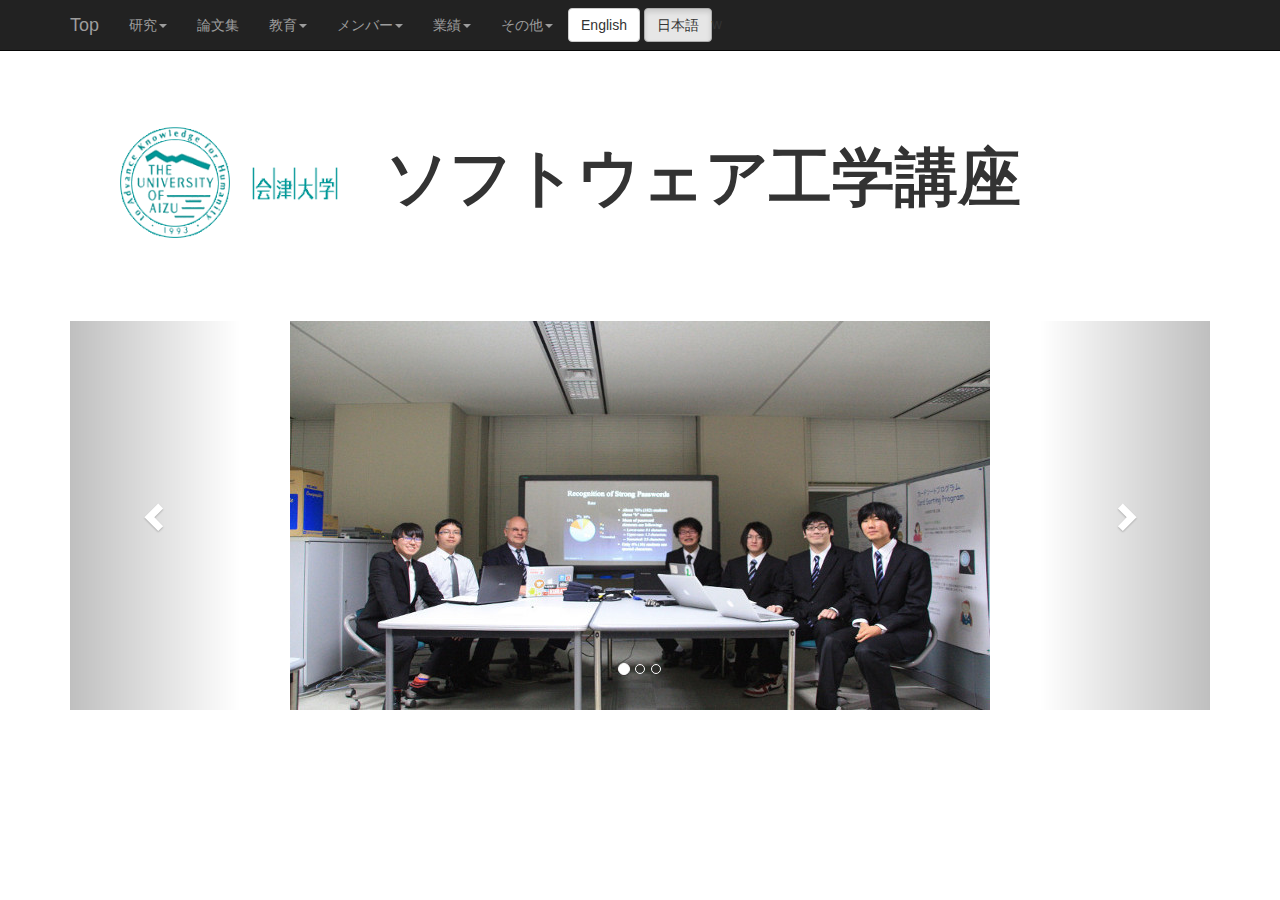
<file: index.html>
<!DOCTYPE html>
<html lang="en">
	<head>
		<meta charset="utf-8">
    	<meta http-equiv="X-UA-Compatible" content="IE=edge">
    	<!--<meta name="viewport" content="width=device-width, initial-scale=1">-->
	    <meta name="viewport" content="width=device-width,user-scalable=no,maximum-scale=1" />
    	<title>Software Engineering Lab &#8211 The University of Aizu</title>

    	<link href="css/bootstrap.min.css" rel="stylesheet">
      <script src="http://ajax.googleapis.com/ajax/libs/jquery/1.11.0/jquery.min.js"></script>
      <script src="js/lang-switch.js"></script>

      <link rel="stylesheet" media="all" type="text/css" href="css/style.css" />
      <!-- ※デフォルトのスタイル（style.css） -->
			<link rel="stylesheet" media="all" type="text/css" href="css/tablet.css" />
      <!-- ※タブレット用のスタイル（tablet.css） -->
      <link rel="stylesheet" media="all" type="text/css" href="css/smart.css" />
      <!-- ※スマートフォン用のスタイル（smart.css） -->
      <style type="text/css">

        .carousel-inner img {
          margin: auto;
        }
        .carousel {
          margin: 0 auto;
          vertical-align: middle;
          margin-bottom: 100px;
          }
        .jumbotron {
          margin-top: 75px;
          padding: $jumbotron-padding;
          margin-bottom: $jumbotron-padding;
          font-size: $jumbotron-font-size;
          font-weight: 200;
          line-height: ($line-height-base * 1.5);
          color: $jumbotron-color;
          background-color: #ffffff;
        }
        .contents h1 {
  padding:        15px 0 15px 15px;
  margin:         15px 0 0 0;
  font-size:        16px;
  color:          #ffffff;
  background-color:   #2079b0;
}
.contents h2 {
  padding:        15px 0 15px 15px;
  margin:         65px 0 0 0;
  font-size:        14px;
  color:          #ffffff;
  background-color:   #3990c9;
}
.contents h3 {
  padding:        10px 0 10px 10px;
  margin:         0 0 0 0;
  font-size:        14px;
  color:          #ffffff;
  background-color:   #9cc030;
}
.contents a{
  text-decoration:    none;
}
.contents .section{
  padding:        10px 15px 10px 20px;
  border-bottom:      1px solid #cccccc;
  border-left:      1px solid #cccccc;
  border-right:     1px solid #cccccc;
  background-color:   #ffffff;
}

/******************************************************************************
   example定義
*******************************************************************************/
.example_area {
  padding:        15px;
  margin:         0 0 10px 0;
  border-radius:      2px;
}
.gridsample {
  padding:        10px 15px 10px 15px;
  margin-bottom:      10px;
  border:         1px solid #cccccc;
  background-color:   #eeeeee;
}
.color_code {
  color:          #000000;
  background-color:   #ffffff;
  border-color:     #aaaaaa;
}
.color_usage {
  color:          #fefefe;
  background-color:   #999999;
}
      </style>
		  <nav class="navbar navbar-inverse navbar-fixed-top">
      <div class="container">
        <div class="navbar-header">
          <button type="button" class="navbar-toggle collapsed" data-toggle="collapse" data-target="#navbar" aria-expanded="false" aria-controls="navbar">
            <span class="sr-only">Toggle navigation</span>
            <span class="icon-bar"></span>
            <span class="icon-bar"></span>
            <span class="icon-bar"></span>
          </button>
          <a class="navbar-brand" href="index.html">Top</a>
        </div>
        <div id="navbar" class="navbar-collapse collapse">



          <button id="en" class="btn btn-default navbar-btn" type="button">English</button>
          <button id="jp" class="btn btn-default navbar-btn" type="button">日本語</button>w



          <ul class="nav navbar-nav">
            <li class="dropdown">
              <a href="#" class="dropdown-toggle en" data-toggle="dropdown" role="button" aria-expanded="false">Research<span class="caret"></span></a>
              <a href="#" class="dropdown-toggle jp" data-toggle="dropdown" role="button" aria-expanded="false">研究<span class="caret"></span></a>

              <ul class="dropdown-menu" role="menu">
                <li class="en"><a href="about_us/about_us.html">About us</a></li>
                <li class="en"><a href="graduation_research_themes/graduation_research_themes.html">Graduation Research Themes</a></li>

                <li class="en"><a href="international_relations/international_relations.html">International Relations</a></li>
                <li class="jp"><a href="about_us/about_us.html">研究室について</a></li>
                <li class="jp"><a href="graduation_research_themes/graduation_research_themes.html">卒論テーマ</a></li>
                <li class="jp"><a href="international_relations/international_relations.html">国際交流</a></li>
              </ul>
            </li>
            <li class="jp"><a href="publications/publications.html">論文集</a></li>
            <li class="en"><a href="publications/publications.html">Publication List</a></li>
            <li class="dropdown">
              <a href="#" class="dropdown-toggle en" data-toggle="dropdown" role="button" aria-expanded="false">Education<span class="caret"></span></a>
              <a href="#" class="dropdown-toggle jp" data-toggle="dropdown" role="button" aria-expanded="false">教育<span class="caret"></span></a>
              <ul class="dropdown-menu" role="menu">
                <li class="en"><a href="it_specialist_program/it_specialist_program.html">IT Specialist Program</a></li>
                <li class="jp"><a href="it_specialist_program/it_specialist_program.html">ITスペシャリストプログラム</a></li>
              </ul>
            </li>
            <li class="dropdown">
              <a href="#" class="dropdown-toggle en" data-toggle="dropdown" role="button" aria-expanded="false">Members<span class="caret"></span></a>
              <a href="#" class="dropdown-toggle jp" data-toggle="dropdown" role="button" aria-expanded="false">メンバー<span class="caret"></span></a>
              <ul class="dropdown-menu" role="menu">
                 <li class="en"><a href="members/members.html">Members</a></li>
                 <li class="en"><a href="prospective_students/prospective_students.html">Prospective Students</a></li>
                <li class="jp"><a href="members/members.html">メンバー</a></li>
                <li class="jp"><a href="prospective_students/prospective_students.html">学生募集</a></li>
              </ul>
            </li>
            <li class="dropdown">
              <a href="#" class="dropdown-toggle en" data-toggle="dropdown" role="button" aria-expanded="false">Achievements<span class="caret"></span></a>
              <a href="#" class="dropdown-toggle jp" data-toggle="dropdown" role="button" aria-expanded="false">業績<span class="caret"></span></a>
              <ul class="dropdown-menu" role="menu">
                <li class="en"><a href="achievements/achievements.html">Achievements</a></li>
                <li class="en"><a href="conferences_and_workshops/conferences_and_workshops.html">Conferences and Workshops</a></li>
                <li class="jp"><a href="achievements/achievements.html">業績</a></li>
                <li class="jp"><a href="conferences_and_workshops/conferences_and_workshops.html">国際学会</a></li>
              </ul>
            </li>
            <li class="dropdown">
              <a href="#" class="dropdown-toggle en" data-toggle="dropdown" role="button" aria-expanded="false">Others<span class="caret"></span></a>
              <a href="#" class="dropdown-toggle jp" data-toggle="dropdown" role="button" aria-expanded="false">その他<span class="caret"></span></a>
              <ul class="dropdown-menu" role="menu">
                <li class="en"><a href="gallery/gallery.html">Gallery</a></li>
                <li class="jp"><a href="gallery/gallery.html">ギャラリー</a></li>
                <li class="en"><a href="access/access.html">Access</a></li>
                <li class="jp"><a href="http://www.u-aizu.ac.jp/">会津大学</a></li>

                <li class="en"><a href="statistics/statistics.html">Statistics</a></li>
                <li class="jp"><a href="statistics/statistics.html">アクセス統計</a></li>


              </ul>
            </li>
              </ul>
            </li>
          </ul>
        </div><!--/.nav-collapse -->
      </div>
    </nav>
	</head>
	<body>
  <div class="container" ng-controller="OffcanvasCtrl">
  <div class="row row-offcanvas row-offcanvas-right" ng-class="{'row-offcanvas-right-active': rowOffcanvas}">
    <div class="jumbotron">
      <div class="row">
        <div class="col-md-3 col-sm-6 col-xs-12">
          <div class="jp"><a href="http://www.u-aizu.ac.jp/" target="_blank_"><img src="img/aizu_logo.gif"></a></div>
          <div class="en"><a href="http://www.u-aizu.ac.jp/e-index.html" target="_blank_"><img src="img/aizu_logo.gif"></a></div>
        </div>
        <div class="col-md-9 col-sm-6 col-xs-12" >
          <h1 class="en">Software Engineering Lab</h1>
          <h1 class="jp"><b>ソフトウェア工学講座</b></h1>
        </div>
      </div>
    </div>
  </div>
</div>
<div class="container">
  <div class="contents">
		<!--carousel-->
    <div id="myTabContent" class="tab-content"><!-- home -->
        <div class="example-area color_code" id="home">
          <div id="carousel-example-generic" class="carousel slide" data-ride="carousel">
            <!-- Indicators -->
            <ol class="carousel-indicators">
              <li data-target="#carousel-example-generic" data-slide-to="0" class="active"></li>
              <li data-target="#carousel-example-generic" data-slide-to="1"></li>
              <li data-target="#carousel-example-generic" data-slide-to="2"></li>
              <!--<li data-target="#carousel-example-generic" data-slide-to="3"></li>
              <li data-target="#carousel-example-generic" data-slide-to="4"></li>
              <li data-target="#carousel-example-generic" data-slide-to="5"></li>-->
            </ol>

            <!-- Wrapper for slides -->
            <div class="carousel-inner">
              <div class="item active">
                <img src="img/top_1.jpg">
              </div>
              <div class="item">
                <img src="img/top_2.jpg">
              </div>
              <div class="item">
                <img src="img/top_3.jpg">
              </div>
              <!--<div class="item">
                <img src="img/top_4.jpg">
              </div>-->
            </div>

            <!-- Controls -->
            <a class="left carousel-control" href="#carousel-example-generic" role="button" data-slide="prev">
              <span class="glyphicon glyphicon-chevron-left"></span>
            </a>
            <a class="right carousel-control" href="#carousel-example-generic" role="button" data-slide="next">
              <span class="glyphicon glyphicon-chevron-right"></span>
            </a>
          </div>
        </div>
      </div>
			<div>

<!--COUNTER-->
<div align="center">
  <iframe src="http://cseng.u-aizu.ac.jp/~sel15/cgi/counter/counter.cgi" height="70" width="350" marginheight="5" frameborder="0" align="center"></iframe>
</div>
    <script src="https://ajax.googleapis.com/ajax/libs/jquery/1.11.2/jquery.min.js"></script>
    <script src="js/bootstrap.min.js"></script>
	</body>
</html>
</file>
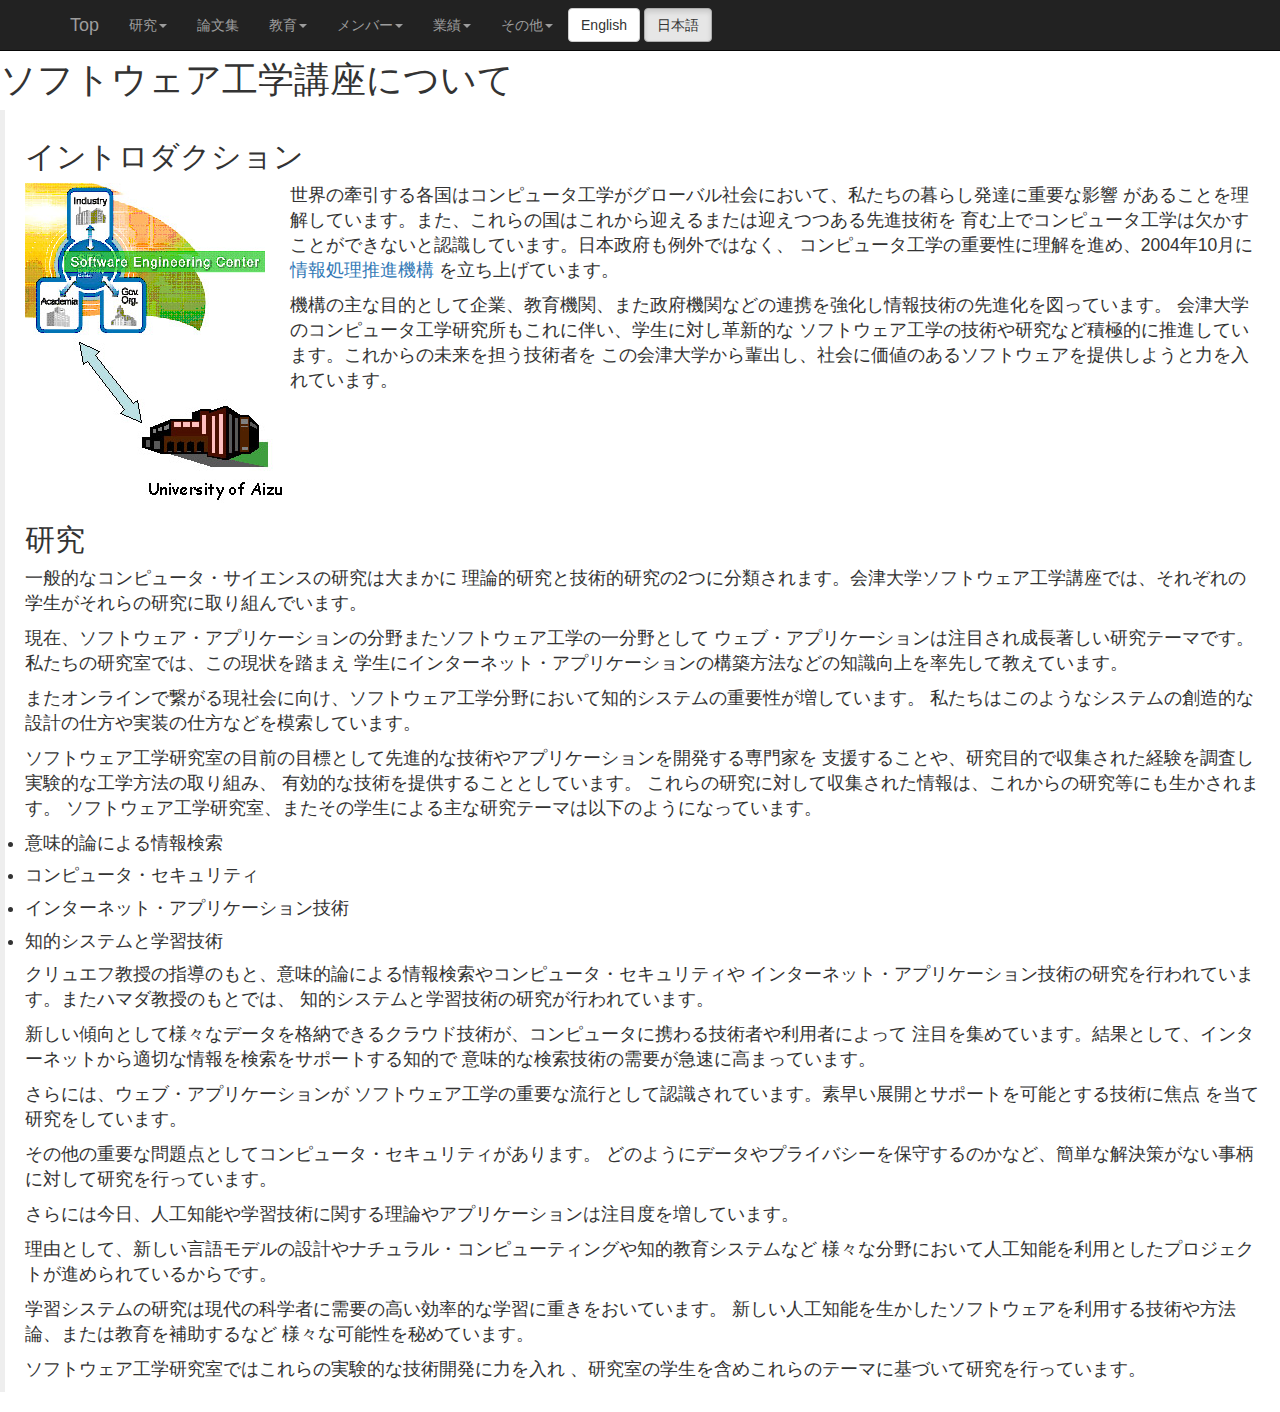
<file: about_us/about_us.html>
<!DOCTYPE html>
<html lang="en">
  <head>
    <meta charset="utf-8">
    <meta http-equiv="X-UA-Compatible" content="IE=edge">
    <!--<meta name="viewport" content="width=device-width, initial-scale=1">-->
    <meta name="viewport" content="width=device-width,user-scalable=no,maximum-scale=1" />
    <title>About us</title>
    <link href="../css/bootstrap.min.css" rel="stylesheet">
    <link rel="stylesheet" media="all" type="text/css" href="../css/style.css" />
      <!-- ※デフォルトのスタイル（style.css） -->
      <link rel="stylesheet" media="all" type="text/css" href="../css/tablet.css" />
      <!-- ※タブレット用のスタイル（tablet.css） -->
      <link rel="stylesheet" media="all" type="text/css" href="../css/smart.css" />
      <!-- ※スマートフォン用のスタイル（smart.css） -->
    <script src="http://ajax.googleapis.com/ajax/libs/jquery/1.11.0/jquery.min.js"></script>
    <script src="../js/lang-switch.js"></script>
    <nav class="navbar navbar-inverse navbar-fixed-top">
      <div class="container">
        <div class="navbar-header">
          <button type="button" class="navbar-toggle collapsed" data-toggle="collapse" data-target="#navbar" aria-expanded="false" aria-controls="navbar">
            <span class="sr-only">Toggle navigation</span>
            <span class="icon-bar"></span>
            <span class="icon-bar"></span>
            <span class="icon-bar"></span>
          </button>
          <a class="navbar-brand" href="../index.html">Top</a>
        </div>
        <div id="navbar" class="navbar-collapse collapse">
          <button id="en" class="btn btn-default navbar-btn" type="button">English</button>
          <button id="jp" class="btn btn-default navbar-btn" type="button">日本語</button>
          <ul class="nav navbar-nav">
            <li class="dropdown">
              <a href="#" class="dropdown-toggle en" data-toggle="dropdown" role="button" aria-expanded="false">Research<span class="caret"></span></a>
              <a href="#" class="dropdown-toggle jp" data-toggle="dropdown" role="button" aria-expanded="false">研究<span class="caret"></span></a>

              <ul class="dropdown-menu" role="menu">
                <li class="en"><a href="../about_us/about_us.html">About us</a></li>
                <li class="en"><a href="../graduation_research_themes/graduation_research_themes.html">Graduation Research Themes</a></li>
                
                <li class="en"><a href="../international_relations/international_relations.html">International Relations</a></li>
                <li class="jp"><a href="../about_us/about_us.html">研究室について</a></li>
                <li class="jp"><a href="../graduation_research_themes/graduation_research_themes.html">卒論テーマ</a></li>
                <li class="jp"><a href="../international_relations/international_relations.html">国際交流</a></li>
              </ul>
            </li>
            <li class="jp"><a href="../publications/publications.html">論文集</a></li>
            <li class="en"><a href="../publications/publications.html">Publication List</a></li>
            <li class="dropdown">
              <a href="#" class="dropdown-toggle en" data-toggle="dropdown" role="button" aria-expanded="false">Education<span class="caret"></span></a>
              <a href="#" class="dropdown-toggle jp" data-toggle="dropdown" role="button" aria-expanded="false">教育<span class="caret"></span></a>
              <ul class="dropdown-menu" role="menu">
                <li class="en"><a href="../it_specialist_program/it_specialist_program.html">IT Specialist Program</a></li>
                <li class="jp"><a href="../it_specialist_program/it_specialist_program.html">ITスペシャリストプログラム</a></li>
              </ul>
            </li>
            <li class="dropdown">
              <a href="#" class="dropdown-toggle en" data-toggle="dropdown" role="button" aria-expanded="false">Members<span class="caret"></span></a>
              <a href="#" class="dropdown-toggle jp" data-toggle="dropdown" role="button" aria-expanded="false">メンバー<span class="caret"></span></a>
              <ul class="dropdown-menu" role="menu">
                 <li class="en"><a href="../members/members.html">Members</a></li>
                 <li class="en"><a href="../prospective_students/prospective_students.html">Prospective Students</a></li>
                <li class="jp"><a href="../members/members.html">メンバー</a></li>
                <li class="jp"><a href="../prospective_students/prospective_students.html">学生募集</a></li>
              </ul>
            </li>
            <li class="dropdown">
              <a href="#" class="dropdown-toggle en" data-toggle="dropdown" role="button" aria-expanded="false">Achievements<span class="caret"></span></a>
              <a href="#" class="dropdown-toggle jp" data-toggle="dropdown" role="button" aria-expanded="false">業績<span class="caret"></span></a>
              <ul class="dropdown-menu" role="menu">
                <li class="en"><a href="../achievements/achievements.html">Achievements</a></li>
                <li class="en"><a href="../conferences_and_workshops/conferences_and_workshops.html">Conferences and Workshops</a></li>
                <li class="jp"><a href="../achievements/achievements.html">業績</a></li> 
                <li class="jp"><a href="../conferences_and_workshops/conferences_and_workshops.html">国際学会</a></li>
              </ul>
            </li>
            <li class="dropdown">
              <a href="#" class="dropdown-toggle en" data-toggle="dropdown" role="button" aria-expanded="false">Others<span class="caret"></span></a>
              <a href="#" class="dropdown-toggle jp" data-toggle="dropdown" role="button" aria-expanded="false">その他<span class="caret"></span></a>
              <ul class="dropdown-menu" role="menu">
                <li class="en"><a href="../gallery/gallery.html">Gallery</a></li>
                <li class="jp"><a href="../gallery/gallery.html">ギャラリー</a></li>
                <li class="en"><a href="../access/access.html">Access</a></li>
                <li class="jp"><a href="../access/access.html">交通アクセス</a></li>
                <li class="en"><a href="../statistics/statistics.html">Statistics</a></li>
                <li class="jp"><a href="../statistics/statistics.html">アクセス統計</a></li>
              </ul>
            </li>
              </ul>
            </li>
          </ul>
        </div><!--/.nav-collapse -->
      </div>
    </nav>
  </head>
  <body>
  <br><br>    

<h1 class="en">About us</h1>
<h1 class="jp">ソフトウェア工学講座について</h1>

<blockquote class="en">
<h2>Introduction</h2>
<img src="img/1.jpg" align="left">
<p>The leading industrial countries in the world understand that computer software has become a critical 

element of the global society influencing virtually every aspect of human life. They consider Software 

Engineering as the key technology of 21st century. The Japanese government understood the 

significance of Software Engineering and in October 2004 established the Software Engineering Center 

as a structure of <a href="http://www.ipa.go.jp/" target="_blank">the Information-Technology Promotion Agency</a>. The task  

of this center is to coordinate the efforts of industry, academia and government organizations to 

become the world's most advanced information technology nation.</p> 

<p>The mission of the Software Engineering Laboratory of the University of Aizu is to provide students with  

innovative software engineering research methods and processes and to graduate specialists able to 

professionally develop and deploy the valued software. </p> 
<br clear="left">

<h2>Research</h2>
<p>
The basic concept of our investigation can be defined as follows: If research in computer science can be 

categorized as either science or technology, our research focuses on science which is the analysis of  

natural phenomena. 
</p>

<p>
Web applications are the current priority of software applications and the corresponding branch of  

software engineering is growing very fast. Our laboratory exploits this tendency and teach our software 

engineering students how to develop Internet applications. Intelligent systems are crucial components 

of software dedicated for online communities. We explore how to creatively design and implement such systems. 
</p>

<p>
The immediate goal of the Software Engineering Lab is to support specialists who develop new  

technologies for the newer applications, to test obtained by them results in controlled experiments and  

offer successful technologies for use after conducting joint trial engineering experiments. Feedback at  

every step helps improve our research and learning.  
</p>

<p>
The main directions in research conducted by the Software Engineering Lab members are  
</p>

<ul>
  <li><h4>Semantic Methods for Information Retrieval</h4></li>
  <li><h4>Computer Security</h4></li>
  <li><h4>Technologies for Internet Applications</h4></li>
  <li><h4>Intelligent Systems and Learning Technologies.</h4></li>
</ul>

<p>
Prof. Klyuev leads the Semantic Methods for Information Retrieval, Computer Security and Technologies  

for Internet Applications directions. The focus of the research by Prof. Hamada is on Intelligent Systems  

and Learning Technologies.  
</p>

<p>
A new trend in computer technologies to store all the data in the cloud is rapidly gaining popularity 

among computer manufactures, operating systems developers, and users. As a result, there is a strong 

demand for intelligent semantic search technologies supporting retrieval of appropriate information 

from the Internet.  
</p>

<p>
Application running on the Web is the main trend in Software Engineering. Agility in the development  

and supporting technologies are in the focus of investigation.  
</p>

<p>
Another important issue is computer security: How to protect your data, and your privacy?  It is not easy  
to find answers to these questions. 
</p>

<p>
Artificial intelligence and learning technologies both theoretical and applications are gained popularity nowadays. 
</p>

<p>
For AI projects the focus lab research is on designing new language models, natural inspired  
computation models and intelligent tutoring systems. 
</p>

<p>
Learning technologies research aims at efficient learning which is highly demanded by modern societies.  
New technologies utilizing intelligent computer software, methodology, and experience of tutors may  
be very helpful in learning processes. Software Engineering Lab works on these technologies proposing  
prototypes of new systems.   
</p>

<p>
These topics are under our investigation. Lab students are involved in this research. 
</p>


<!--
<h2>Information Retrieval</h2>

Software Engineering Lab is responsible for coordination joint research and education projects with 

partner universities: Saint-Petersburg State University [link: <a href="http://www.apmath.spbu.ru/en/ ">http://www.apmath.spbu.ru/en/</a>] and  

Saint-Petersburg State Polytechnic University [link: <a href="http://www.en.spbstu.ru/">http://www.en.spbstu.ru/</a> ].  

We established mutually beneficial exchange relationships with our Russian partners: Every year, 

beginning from 2006, we dispatch one – two our best students to Saint-Petersburg, Russia to present 

their papers at the Annual Conference on Control Processes and Stability. Russian students actively 

participate in scientific events organized by our university. 

The joint research group actively works in the area of Information Retrieval and Software Engineering 
[link: <a href="http://kspt.icc.spbstu.ru/research/science/jgirsr/en/ ">http://kspt.icc.spbstu.ru/research/science/jgirsr/en/ </a>].   

Software Engineering lab in cooperation with the Active Knowledge Lab organizes the International  

Workshop on Advances in Semantic Information Retrieval as an event of the Federated Conference on  

Computer Science and Information Systems [link: https://fedcsis.org/ ]. We involved in this activity since  

2011. This workshop is gained popularity among researchers from Europe and Asia.  

<h2 class="en">Foreign Students</h2>
Beginning from 2010, several master student from  Chaoyang University of Technology, Taiwan, have  

been enrolled in the dual-degree program (DDP).   

A DDP is a system where students can earn two degrees, from the home and the partner university 

through mutual recognition of credits attained at the universities, and the goal of the program includes  

fostering excellent human resources educated internationally, as well as strengthening relations  

between partner universities through concrete exchanges. The Memorandum of Understanding  

establishing the international dual degree program for students of our university and Chaoyang  

University of Technology was concluded in 2009.  
-->
</blockquote>

<blockquote class="jp">
<h2>イントロダクション</h2>
<img src="img/1.jpg" align="left">
<p>世界の牽引する各国はコンピュータ工学がグローバル社会において、私たちの暮らし発達に重要な影響 

があることを理解しています。また、これらの国はこれから迎えるまたは迎えつつある先進技術を 

育む上でコンピュータ工学は欠かすことができないと認識しています。日本政府も例外ではなく、 

コンピュータ工学の重要性に理解を進め、2004年10月に

<a href="http://www.ipa.go.jp/" target="_blank">情報処理推進機構</a>

を立ち上げています。 
</p>

<p>
機構の主な目的として企業、教育機関、また政府機関などの連携を強化し情報技術の先進化を図っています。 

会津大学のコンピュータ工学研究所もこれに伴い、学生に対し革新的な 

ソフトウェア工学の技術や研究など積極的に推進しています。これからの未来を担う技術者を 

この会津大学から輩出し、社会に価値のあるソフトウェアを提供しようと力を入れています。 
</p> 
<br clear="left">

<h2>研究</h2>
<p>
一般的なコンピュータ・サイエンスの研究は大まかに 
理論的研究と技術的研究の2つに分類されます。会津大学ソフトウェア工学講座では、それぞれの学生がそれらの研究に取り組んでいます。 
</p>

<p>
現在、ソフトウェア・アプリケーションの分野またソフトウェア工学の一分野として 

ウェブ・アプリケーションは注目され成長著しい研究テーマです。私たちの研究室では、この現状を踏まえ 

学生にインターネット・アプリケーションの構築方法などの知識向上を率先して教えています。 
</p>

<p>
またオンラインで繋がる現社会に向け、ソフトウェア工学分野において知的システムの重要性が増しています。 
私たちはこのようなシステムの創造的な設計の仕方や実装の仕方などを模索しています。 
</p>

<p>
ソフトウェア工学研究室の目前の目標として先進的な技術やアプリケーションを開発する専門家を 

支援することや、研究目的で収集された経験を調査し実験的な工学方法の取り組み、 

有効的な技術を提供することとしています。 

これらの研究に対して収集された情報は、これからの研究等にも生かされます。  

ソフトウェア工学研究室、またその学生による主な研究テーマは以下のようになっています。  
</p>


  <li><h4>意味的論による情報検索</h4></li>
  <li><h4>コンピュータ・セキュリティ</h4></li>
  <li><h4>インターネット・アプリケーション技術</h4></li>
  <li><h4>知的システムと学習技術</h4></li>
<p>
クリュエフ教授の指導のもと、意味的論による情報検索やコンピュータ・セキュリティや 

インターネット・アプリケーション技術の研究を行われています。またハマダ教授のもとでは、 

知的システムと学習技術の研究が行われています。  
</p>

<p>
新しい傾向として様々なデータを格納できるクラウド技術が、コンピュータに携わる技術者や利用者によって 

注目を集めています。結果として、インターネットから適切な情報を検索をサポートする知的で 

意味的な検索技術の需要が急速に高まっています。
</p>

<p>
さらには、ウェブ・アプリケーションが 

ソフトウェア工学の重要な流行として認識されています。素早い展開とサポートを可能とする技術に焦点 

を当て研究をしています。
</p>

<p>
その他の重要な問題点としてコンピュータ・セキュリティがあります。 

どのようにデータやプライバシーを保守するのかなど、簡単な解決策がない事柄に対して研究を行っています。  
</p>

<p>
さらには今日、人工知能や学習技術に関する理論やアプリケーションは注目度を増しています。 
</p>

<p>
理由として、新しい言語モデルの設計やナチュラル・コンピューティングや知的教育システムなど 

様々な分野において人工知能を利用としたプロジェクトが進められているからです。 
</p>

<p>
学習システムの研究は現代の科学者に需要の高い効率的な学習に重きをおいています。 

新しい人工知能を生かしたソフトウェアを利用する技術や方法論、または教育を補助するなど 

様々な可能性を秘めています。
</p>

<p>
ソフトウェア工学研究室ではこれらの実験的な技術開発に力を入れ 

、研究室の学生を含めこれらのテーマに基づいて研究を行っています。 
</p>

<!--
<h2>情報検索</h2>

ソフトウェア工学の研究室では多々の大学と協力のもと共同研究や教育にも力を入れている。 

セイントペテルブルク州大学 [link: <a href="http://www.apmath.spbu.ru/en/ ">http://www.apmath.spbu.ru/en/</a>] や  

セイントペテルブルク州ポリテクニック大学 [link: <a href="http://www.en.spbstu.ru/">http://www.en.spbstu.ru/</a> ]などと協力しています。  

私たちは協力関係にあるロシアの大学と交換留学の枠を設けています。2006年から始まったこのプログラムは 

毎年1人から2人の学生をロシアのセイントペテルブルク大学へと送り毎年開催されるカンファレンス 

にて論文の発表を行っています。また、ロシアの学生は会津大学で行われるイベント等に積極的に 

参加しています。共同研究のグループは情報検索やソフトウェア工学の分野において研究を行っています。 

[link: <a href="http://kspt.icc.spbstu.ru/research/science/jgirsr/en/ ">http://kspt.icc.spbstu.ru/research/science/jgirsr/en/ </a>].   

<h2>留学生</h2>
2010年から始まった、台湾のチャオヤン工科大学（Chaoyang University of Technolog）から  

数名の院生を対象にしたプログラム（the dual-degree progra）が実施されています。   

このプログラムは生徒が生徒自身が通う大学と留学先の大学の両大学で単位を取得でき、 

両大学共同の目的や認識を深めようというものです。  

また、国際的な交流や長期的な関係性を築こうといったプログラムでもあります。  

国際的な本プログラムは2009年にチャオヤン工科大学と契約を交わしました。  
-->
</blockquote>
    <script src="https://ajax.googleapis.com/ajax/libs/jquery/1.11.2/jquery.min.js"></script>
  
    <script src="../js/bootstrap.min.js"></script>
  </body>
</html>
</file>
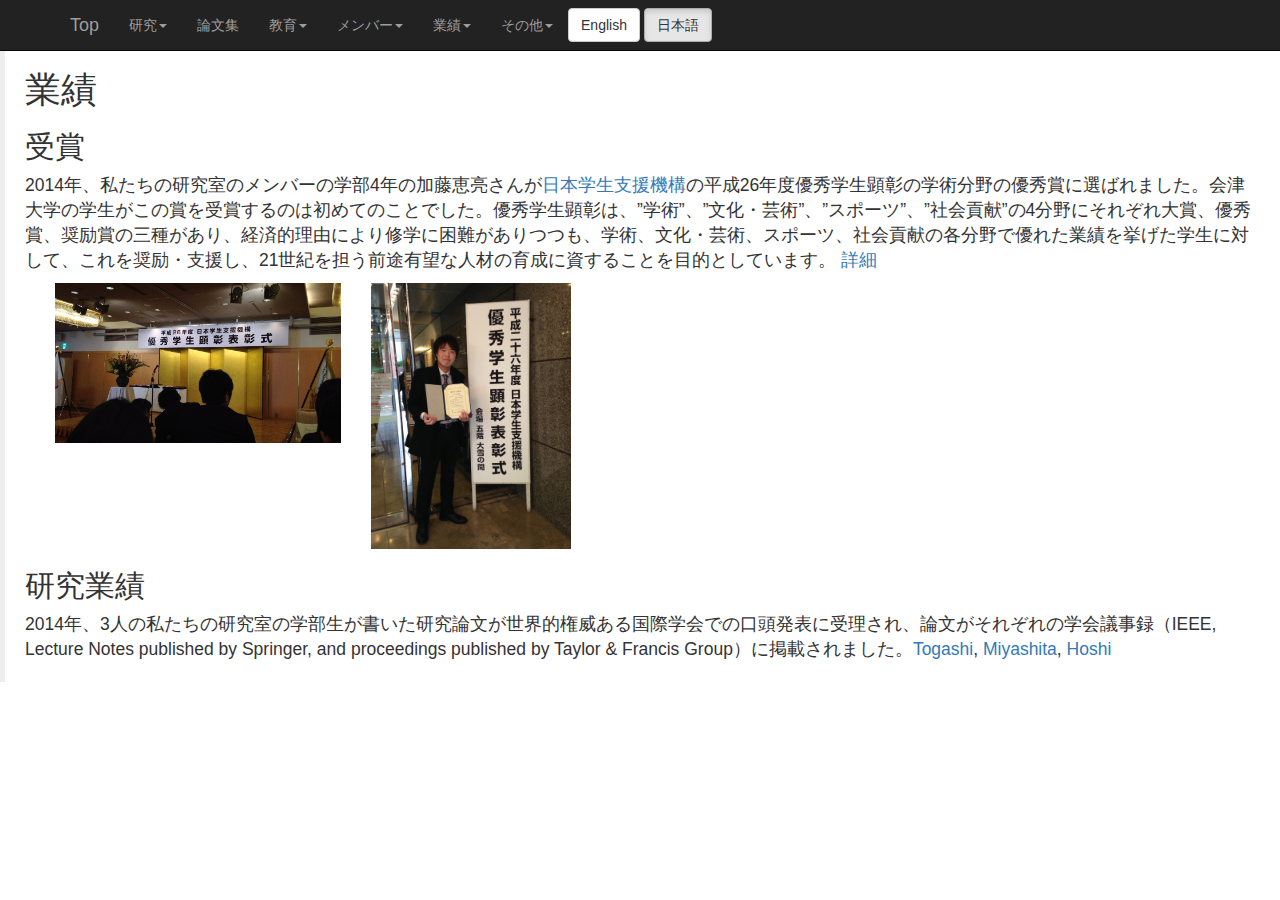
<file: achievements/achievements.html>
<html lang="en">
  <head>
    <meta charset="utf-8">
    <meta http-equiv="X-UA-Compatible" content="IE=edge">
    <meta name="viewport" content="width=device-width, initial-scale=1">
    <title>About us</title>
    <link href="../css/bootstrap.min.css" rel="stylesheet">
    <script src="http://ajax.googleapis.com/ajax/libs/jquery/1.11.0/jquery.min.js"></script>
    <script src="../js/lang-switch.js"></script>
    <nav class="navbar navbar-inverse navbar-fixed-top">
      <div class="container">
        <div class="navbar-header">
          <button type="button" class="navbar-toggle collapsed" data-toggle="collapse" data-target="#navbar" aria-expanded="false" aria-controls="navbar">
            <span class="sr-only">Toggle navigation</span>
            <span class="icon-bar"></span>
            <span class="icon-bar"></span>
            <span class="icon-bar"></span>
          </button>
          <a class="navbar-brand" href="../index.html">Top</a>
        </div>
        <div id="navbar" class="navbar-collapse collapse">
          <button id="en" class="btn btn-default navbar-btn" type="button">English</button>
          <button id="jp" class="btn btn-default navbar-btn" type="button">日本語</button>
          <ul class="nav navbar-nav">
            <li class="dropdown">
              <a href="#" class="dropdown-toggle en" data-toggle="dropdown" role="button" aria-expanded="false">Research<span class="caret"></span></a>
              <a href="#" class="dropdown-toggle jp" data-toggle="dropdown" role="button" aria-expanded="false">研究<span class="caret"></span></a>

              <ul class="dropdown-menu" role="menu">
                <li class="en"><a href="../about_us/about_us.html">About us</a></li>
                <li class="en"><a href="../graduation_research_themes/graduation_research_themes.html">Graduation Research Themes</a></li>
                
                <li class="en"><a href="../international_relations/international_relations.html">International Relations</a></li>
                <li class="jp"><a href="../about_us/about_us.html">研究室について</a></li>
                <li class="jp"><a href="../graduation_research_themes/graduation_research_themes.html">卒論テーマ</a></li>
                <li class="jp"><a href="../international_relations/international_relations.html">国際交流</a></li>
              </ul>
            </li>
            <li class="jp"><a href="../publications/publications.html">論文集</a></li>
            <li class="en"><a href="../publications/publications.html">Publication List</a></li>
            <li class="dropdown">
              <a href="#" class="dropdown-toggle en" data-toggle="dropdown" role="button" aria-expanded="false">Education<span class="caret"></span></a>
              <a href="#" class="dropdown-toggle jp" data-toggle="dropdown" role="button" aria-expanded="false">教育<span class="caret"></span></a>
              <ul class="dropdown-menu" role="menu">
                <li class="en"><a href="../it_specialist_program/it_specialist_program.html">IT Specialist Program</a></li>
                <li class="jp"><a href="../it_specialist_program/it_specialist_program.html">ITスペシャリストプログラム</a></li>
              </ul>
            </li>
            <li class="dropdown">
              <a href="#" class="dropdown-toggle en" data-toggle="dropdown" role="button" aria-expanded="false">Members<span class="caret"></span></a>
              <a href="#" class="dropdown-toggle jp" data-toggle="dropdown" role="button" aria-expanded="false">メンバー<span class="caret"></span></a>
              <ul class="dropdown-menu" role="menu">
                 <li class="en"><a href="../members/members.html">Members</a></li>
                 <li class="en"><a href="../prospective_students/prospective_students.html">Prospective Students</a></li>
                <li class="jp"><a href="../members/members.html">メンバー</a></li>
                <li class="jp"><a href="../prospective_students/prospective_students.html">学生募集</a></li>
              </ul>
            </li>
            <li class="dropdown">
              <a href="#" class="dropdown-toggle en" data-toggle="dropdown" role="button" aria-expanded="false">Achievements<span class="caret"></span></a>
              <a href="#" class="dropdown-toggle jp" data-toggle="dropdown" role="button" aria-expanded="false">業績<span class="caret"></span></a>
              <ul class="dropdown-menu" role="menu">
                <li class="en"><a href="../achievements/achievements.html">Achievements</a></li>
                <li class="en"><a href="../conferences_and_workshops/conferences_and_workshops.html">Conferences and Workshops</a></li>
                <li class="jp"><a href="../achievements/achievements.html">業績</a></li> 
                <li class="jp"><a href="../conferences_and_workshops/conferences_and_workshops.html">国際学会</a></li>
              </ul>
            </li>
            <li class="dropdown">
              <a href="#" class="dropdown-toggle en" data-toggle="dropdown" role="button" aria-expanded="false">Others<span class="caret"></span></a>
              <a href="#" class="dropdown-toggle jp" data-toggle="dropdown" role="button" aria-expanded="false">その他<span class="caret"></span></a>
              <ul class="dropdown-menu" role="menu">
                <li class="en"><a href="../gallery/gallery.html">Gallery</a></li>
                <li class="jp"><a href="../gallery/gallery.html">ギャラリー</a></li>
                <li class="en"><a href="../access/access.html">Access</a></li>
                <li class="jp"><a href="../access/access.html">交通アクセス</a></li>
                <li class="en"><a href="../statistics/statistics.html">Statistics</a></li>
                <li class="jp"><a href="../statistics/statistics.html">アクセス統計</a></li>
              </ul>
            </li>
              </ul>
            </li>
          </ul>
        </div><!--/.nav-collapse -->
      </div>
    </nav>
  </head>
  <body>
    <br><br>
    <blockquote class="en">
    <h1>Achievements</h1>
    <h2>Awards</h2>
    <p>In 2014, for the first time in the history of the university, 4th-year student of Software Engineering Lab Mr. Keisuke Kato was selected for the 2014 JASSO Award of Excellence (Scientific Category). <a href="http://www.u-aizu.ac.jp/e-events/e-JASSO2014.html" target="_bank">[Link]</a></p>
    <div class="row">
      <div class="col-md-3">
        <img align="left" src="img/award1.jpg" class="img-responsive" alt="Responsive image" width="300" height="200" hspace="30">
      </div>
      <div class="col-md-9">
        <img align="left" src="img/award2.jpg" class="img-responsive" alt="Responsive image" width="200" height="300" hspace="30">
      </div>
    </div>
    <p><h2>Scientific Achievements</h2>
    In 2014, for the first time in the history of Software Engineering Lab, papers of three undergraduate students Mr. Togashi, Mr. Hoshi, and Mr. Miyashita were accepted for presentations at three high rank conferences. They appeared in the prestigious proceedings published by <a href="http://dx.doi.org/10.1109/ICIST.2014.6920368" target="_bank">IEEE</a>, and <a href="http://link.springer.com/chapter/10.1007%2F978-3-642-55038-6_29" target="_bank">Lecture Notes published by Springer</a> , and <a href="http://www.crcnetbase.com/doi/abs/10.1201/b17084-24" target="_bank">proceedings published by Taylor & Francis Group</a> . These papers discuss the results of undergraduate research of these students.</p>
    </blockquote>
    <blockquote class="jp">
    <h1>業績</h1>

    <h2>受賞</h2>
    <p>2014年、私たちの研究室のメンバーの学部4年の加藤恵亮さんが<a href="http://www.jasso.go.jp" target="_bank">日本学生支援機構</a>の平成26年度優秀学生顕彰の学術分野の優秀賞に選ばれました。会津大学の学生がこの賞を受賞するのは初めてのことでした。優秀学生顕彰は、”学術”、”文化・芸術”、”スポーツ”、”社会貢献”の4分野にそれぞれ大賞、優秀賞、奨励賞の三種があり、経済的理由により修学に困難がありつつも、学術、文化・芸術、スポーツ、社会貢献の各分野で優れた業績を挙げた学生に対して、これを奨励・支援し、21世紀を担う前途有望な人材の育成に資することを目的としています。 <a href="http://www.u-aizu.ac.jp/e-events/e-JASSO2014.html" target="_bank">詳細</a></p>
    <div class="row">
      <div class="col-md-3">
        <img align="left" src="img/award1.jpg" class="img-responsive" alt="Responsive image" width="300" height="200" hspace="30">
      </div>
      <div class="col-md-9">
        <img align="left" src="img/award2.jpg" class="img-responsive" alt="Responsive image" width="200" height="300" hspace="30">
      </div>
    </div>
    <h2>研究業績</h2>
   <p>2014年、3人の私たちの研究室の学部生が書いた研究論文が世界的権威ある国際学会での口頭発表に受理され、論文がそれぞれの学会議事録（IEEE, Lecture Notes published by Springer, and proceedings published by Taylor & Francis Group）に掲載されました。<a href="http://dx.doi.org/10.1109/ICIST.2014.6920368" target="_bank">Togashi</a>, <a href="http://link.springer.com/chapter/10.1007%2F978-3-642-55038-6_29" target="_bank">Miyashita</a>, <a href="http://www.crcnetbase.com/doi/abs/10.1201/b17084-24" target="_bank">Hoshi</a></p>

    <script src="https://ajax.googleapis.com/ajax/libs/jquery/1.11.2/jquery.min.js"></script>
    <script src="../js/bootstrap.min.js"></script>
  </body>
</html>
</file>
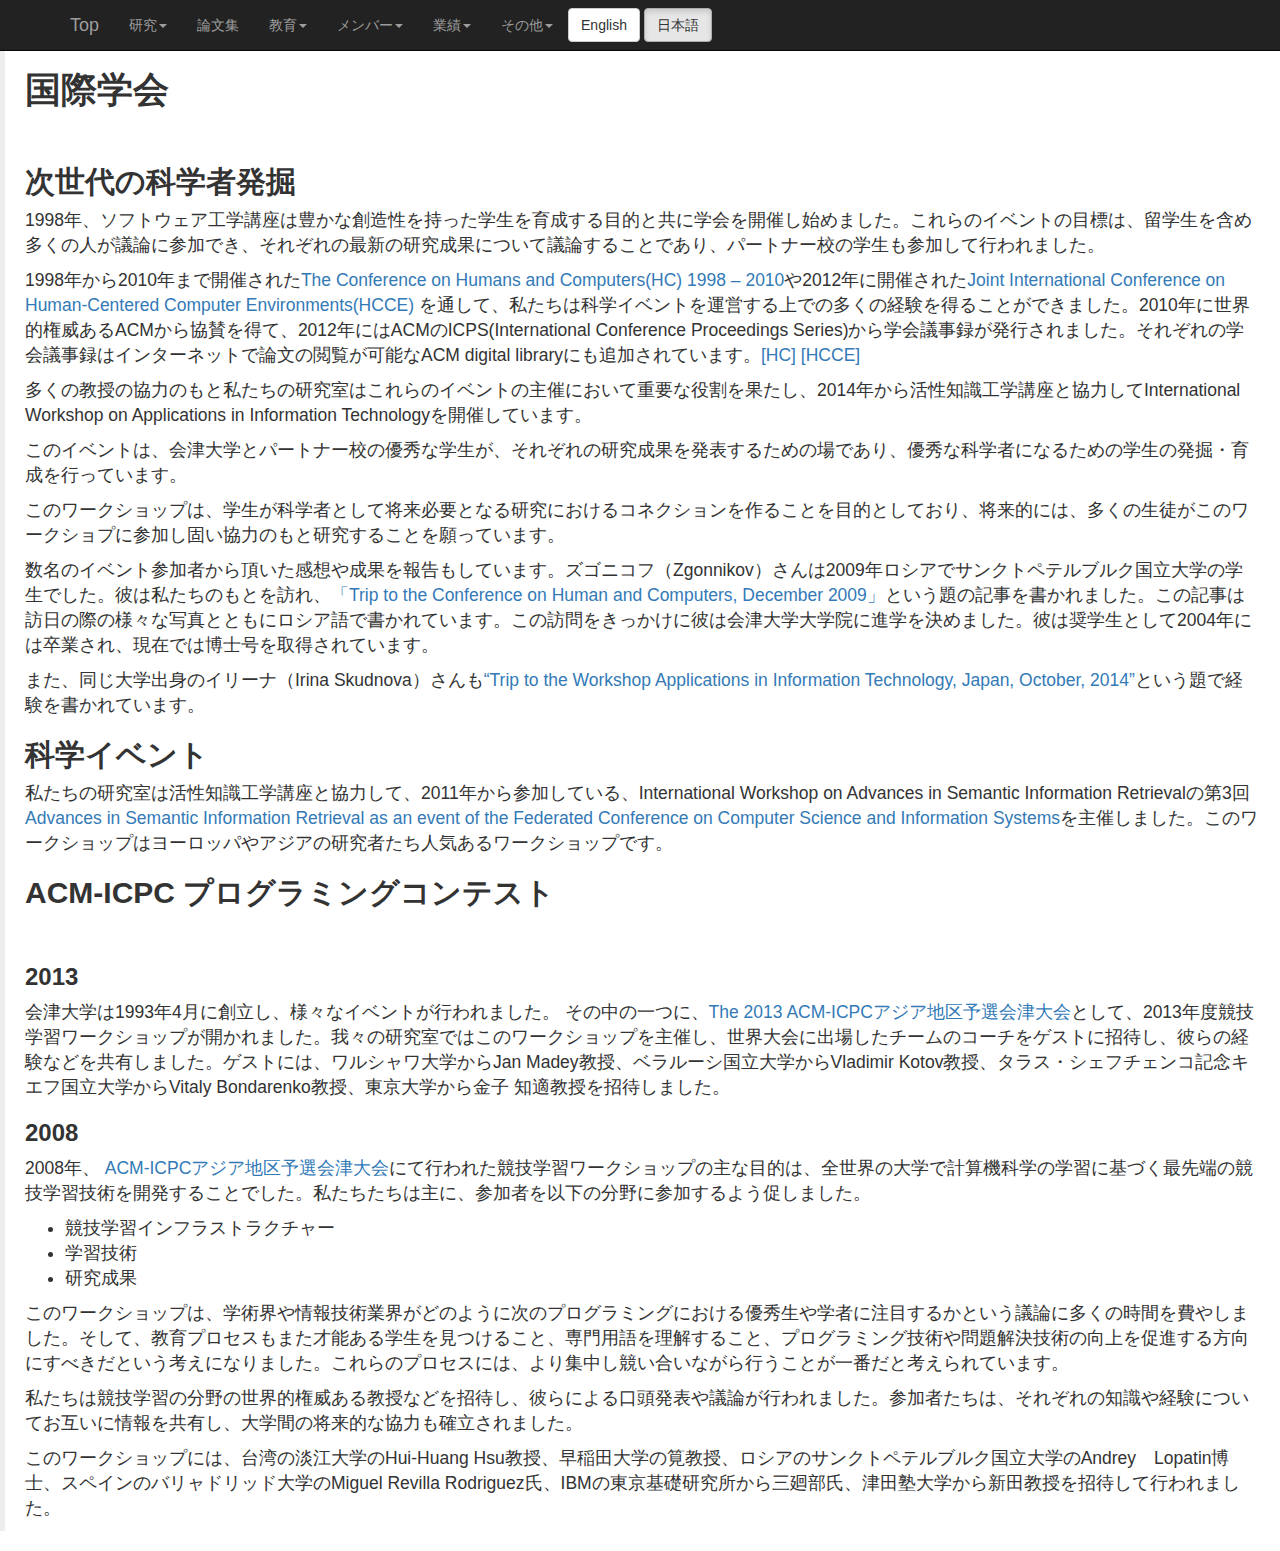
<file: conferences_and_workshops/conferences_and_workshops.html>
<!DOCTYPE html>
<html lang="en">
  <head>
    <meta charset="utf-8">
    <meta http-equiv="X-UA-Compatible" content="IE=edge">
    <meta name="viewport" content="width=device-width, initial-scale=1">
    <title>Conferences and Workshops</title>
    <link href="../css/bootstrap.min.css" rel="stylesheet">
    <script src="http://ajax.googleapis.com/ajax/libs/jquery/1.11.0/jquery.min.js"></script>
    <script src="../js/lang-switch.js"></script>
    <nav class="navbar navbar-inverse navbar-fixed-top">
      <div class="container">
        <div class="navbar-header">
          <button type="button" class="navbar-toggle collapsed" data-toggle="collapse" data-target="#navbar" aria-expanded="false" aria-controls="navbar">
            <span class="sr-only">Toggle navigation</span>
            <span class="icon-bar"></span>
            <span class="icon-bar"></span>
            <span class="icon-bar"></span>
          </button>
          <a class="navbar-brand" href="../index.html">Top</a>
        </div>
        <div id="navbar" class="navbar-collapse collapse">
          <button id="en" class="btn btn-default navbar-btn" type="button">English</button>
          <button id="jp" class="btn btn-default navbar-btn" type="button">日本語</button>
          <ul class="nav navbar-nav">
            <li class="dropdown">
              <a href="#" class="dropdown-toggle en" data-toggle="dropdown" role="button" aria-expanded="false">Research<span class="caret"></span></a>
              <a href="#" class="dropdown-toggle jp" data-toggle="dropdown" role="button" aria-expanded="false">研究<span class="caret"></span></a>

              <ul class="dropdown-menu" role="menu">
                <li class="en"><a href="../about_us/about_us.html">About us</a></li>
                <li class="en"><a href="../graduation_research_themes/graduation_research_themes.html">Graduation Research Themes</a></li>
                
                <li class="en"><a href="../international_relations/international_relations.html">International Relations</a></li>
                <li class="jp"><a href="../about_us/about_us.html">研究室について</a></li>
                <li class="jp"><a href="../graduation_research_themes/graduation_research_themes.html">卒論テーマ</a></li>
                <li class="jp"><a href="../international_relations/international_relations.html">国際交流</a></li>
              </ul>
            </li>
            <li class="jp"><a href="../publications/publications.html">論文集</a></li>
            <li class="en"><a href="../publications/publications.html">Publication List</a></li>
            <li class="dropdown">
              <a href="#" class="dropdown-toggle en" data-toggle="dropdown" role="button" aria-expanded="false">Education<span class="caret"></span></a>
              <a href="#" class="dropdown-toggle jp" data-toggle="dropdown" role="button" aria-expanded="false">教育<span class="caret"></span></a>
              <ul class="dropdown-menu" role="menu">
                <li class="en"><a href="../it_specialist_program/it_specialist_program.html">IT Specialist Program</a></li>
                <li class="jp"><a href="../it_specialist_program/it_specialist_program.html">ITスペシャリストプログラム</a></li>
              </ul>
            </li>
            <li class="dropdown">
              <a href="#" class="dropdown-toggle en" data-toggle="dropdown" role="button" aria-expanded="false">Members<span class="caret"></span></a>
              <a href="#" class="dropdown-toggle jp" data-toggle="dropdown" role="button" aria-expanded="false">メンバー<span class="caret"></span></a>
              <ul class="dropdown-menu" role="menu">
                 <li class="en"><a href="../members/members.html">Members</a></li>
                 <li class="en"><a href="../prospective_students/prospective_students.html">Prospective Students</a></li>
                <li class="jp"><a href="../members/members.html">メンバー</a></li>
                <li class="jp"><a href="../prospective_students/prospective_students.html">学生募集</a></li>
              </ul>
            </li>
            <li class="dropdown">
              <a href="#" class="dropdown-toggle en" data-toggle="dropdown" role="button" aria-expanded="false">Achievements<span class="caret"></span></a>
              <a href="#" class="dropdown-toggle jp" data-toggle="dropdown" role="button" aria-expanded="false">業績<span class="caret"></span></a>
              <ul class="dropdown-menu" role="menu">
                <li class="en"><a href="../achievements/achievements.html">Achievements</a></li>
                <li class="en"><a href="../conferences_and_workshops/conferences_and_workshops.html">Conferences and Workshops</a></li>
                <li class="jp"><a href="../achievements/achievements.html">業績</a></li> 
                <li class="jp"><a href="../conferences_and_workshops/conferences_and_workshops.html">国際学会</a></li>
              </ul>
            </li>
            <li class="dropdown">
              <a href="#" class="dropdown-toggle en" data-toggle="dropdown" role="button" aria-expanded="false">Others<span class="caret"></span></a>
              <a href="#" class="dropdown-toggle jp" data-toggle="dropdown" role="button" aria-expanded="false">その他<span class="caret"></span></a>
              <ul class="dropdown-menu" role="menu">
                <li class="en"><a href="../gallery/gallery.html">Gallery</a></li>
                <li class="jp"><a href="../gallery/gallery.html">ギャラリー</a></li>
                <li class="en"><a href="../access/access.html">Access</a></li>
                <li class="jp"><a href="../access/access.html">交通アクセス</a></li>
                <li class="en"><a href="../statistics/statistics.html">Statistics</a></li>
                <li class="jp"><a href="../statistics/statistics.html">アクセス統計</a></li>
              </ul>
            </li>
              </ul>
            </li>
          </ul>
        </div><!--/.nav-collapse -->
      </div>
    </nav>
  </head>
  <body>
    <br><br>
    <blockquote class="en">
      <h1><b>Conferences and Workshops</b></h1>
      <br>
      <p><h2><b>Events to discover new names of the next generation of scientists</b></h2></p>

      <p>In 1998, Software Engineering Lab initiated a series of conferences with main objective to foster rich creativity in students of the University of Aizu. It can be done in open discussions with foreign students on latest achievements and scientific results. To reach this goal, conference organizers involve students of our partner universities from overseas to actively participate in our events. </p>

      <p><a href="http://sparth.u-aizu.ac.jp/hc2010/" target="_blank_">The Conference on Humans and Computers (HC) 1998 – 2010</a> and its successor <a href="http://sparth.u-aizu.ac.jp/hcce2012/" target="_blank_">The 2012 Joint International Conference on Human-Centered Computer Environments (HCCE)</a> gave us good experience to run scientific events. In 2010, the conference got the status ACM in Cooperation. </p>

      <p>The conference, we run in 2012, received the status ICPS published by ACM . The conference proceedings are included into the ACM digital library.<a href="http://dl.acm.org/citation.cfm?id=1994486&coll=DL&dl=ACM&CFID=483201843&CFTOKEN=53623494" target="_blank"> [HC] </a><a href="http://dl.acm.org/citation.cfm?id=2160749&coll=DL&dl=ACM&CFID=483201843&CFTOKEN=53623494" target="_blank">[HCCE]</a>

      <p>Our lab with support of professors of our university played the key role in organizing these events.</p>
      <p> Since 2014, we have been running <a href="http://kspt.ftk.spbstu.ru/conf/iwait-2015/" target="_blank">The International Workshop on Applications in Information Technology.</a> The workshop is organized in cooperation with the Active Knowledge Lab.</p>

      <p>This event is a place for the first scientific presentations of the best students of the University of Aizu and our partner universities. This workshop is a good school for Japanese and foreign students on their way to become scientists. The Workshop on Applications in Information Technology discovers new names of the next generation of scientists.</p>

      <p>This workshop creates the necessary conditions to keep international scientific contacts at the student level. We do hope, some of students participating in this workshop will work in tight cooperation in the future.</p>

      <!-- 追記 3/11/2015-->
      <p>Some visitors published their impressions on results of participation in our events. Mr. Zgonnikov was a student of Saint-Petersburg State University, Russia in 2009, he visited us and published the article <a href="http://www.apmath.spbu.ru/ru/education/international/international3.html" target="_blank_">“Trip to the Conference on Human and Computers, December 2009”</a> This article is in Russian with many pictures taken during the visit. Very soon after that, he decided to study as a PhD student at our university. He received a MEXT Scholarship Grant and successfully graduated in 2014. Now he is Dr. Zgonnikov.</p>

      <p>Another participant from the same university, Ms. Irina Skudnova published her story entitled <a href="http://www.apmath.spbu.ru/ru/education/international/international32.html" target="_blank_">“Trip to the Workshop Applications in Information Technology, Japan, October, 2014”</a>.</p>
      <!-- 追記終了 3/11/2015 -->

      <h2><b>Scientific Events</b></h2><b></b>

      <p>Software Engineering lab in cooperation with the Active Knowledge Lab organizes the International Workshop on <a href="https://fedcsis.org/" target="_blank_">Advances in Semantic Information Retrieval as an event of the Federated Conference on Computer Science and Information Systems</a>. We involved in this activity since 2011. This workshop is gained popularity among researchers from Europe and Asia.</p>


      <h2><b>ACM-ICPC Programming Contests</b></h2><br>

      <h3><b>2013</b></h3>

      <p>In 2013, the University of Aizu celebrated the 20th anniversary of its founding in April of 1993. In commemoration of this occasion, several scientific events were organized. One of them was The 2013 Competitive Learning Workshop as a part of <a href="http://sparth.u-aizu.ac.jp/icpc2013/?lang=en" target="_blank_">The 2013 ACM-ICPC Asia Aizu Regional Contest </a>. We were in charge for organizing this workshop.</p>

      <p>Coaches of world leading student team were invited to share their experiences. Our guests were Prof. Jan Madey, the University of Warsaw, Prof. Vladimir Kotov, Belarus State University, Prof. Vitaly Bondarenko, the Taras Shevchenko National University of Kyiv, and Prof. Tomoyuki Kaneko, the University of Tokyo.</p>

      <h3><b>2008</b></h3>

      <p>The key purpose of the 2008 Competitive Learning Workshop as a part of <a href="http://sparth.u-aizu.ac.jp/icpc2008/" target="_blank_">The 2008 ACM-ICPC Asia Aizu Regional Contest</a>is to exploit technologies that advance the capabilities of competitive based learning in programs of computing sciences at universities world-wide. We particularly encourage participation that addresses the following area of interest:
      <ul>
      	<li>Competitive learning infrastructure</li>
      	<li>learning technologies</li>
      	<li>research achievements</li>
      </ul>
   
      The workshop is devoted to discussions on how to engage academics and the information technology industry in shining the spotlight on the next generation of computing professionals and scholars. Accordingly, the educational process should also be oriented to encourage the development of and to recognize excellent individuals and teams, programming skills, and problem-solving talent. This requires that such a process should be more intensive and competitive.</p>

      <p>We invited the world-leading professors in the area of competitive learning. Their presentations initiated discussions, dialogs and talks. Participants      shared their knowledge and expertise with their partners. New forms of collaboration were established between our university and universities participating in this workshop.</p>

      <p>The workshop welcomes the following invited speakers: Prof.Hui-Huang Hsu, Tamkang University, Taipei, Taiwan; Prof. Kakehi, Waseda University, Japan; Dr. Andrey Lopatin, Saint Petersburg State University, Russia; Mr. Miguel Revilla Rodriguez, Universidad de Valladolid, Spain; Mr. Dai Mikurube, IBM Research, Tokyo Research Laboratory, Japan; and  Prof. Nitta, Tsuda College, Japan</p>
    </blockquote>

    <blockquote class="jp">
      <h1><b>国際学会</b></h1>
      <br>
      <h2><b>次世代の科学者発掘</b></h2>
      <p>1998年、ソフトウェア工学講座は豊かな創造性を持った学生を育成する目的と共に学会を開催し始めました。これらのイベントの目標は、留学生を含め多くの人が議論に参加でき、それぞれの最新の研究成果について議論することであり、パートナー校の学生も参加して行われました。</p>

      <p>1998年から2010年まで開催された<a href="http://sparth.u-aizu.ac.jp/hc2010/" target="_blank_">The Conference on Humans and Computers(HC) 1998 – 2010</a>や2012年に開催された<a href="http://sparth.u-aizu.ac.jp/hcce2012/" target="_bank">Joint International Conference on Human-Centered Computer Environments(HCCE)</a> を通して、私たちは科学イベントを運営する上での多くの経験を得ることができました。2010年に世界的権威あるACMから協賛を得て、2012年にはACMのICPS(International Conference Proceedings Series)から学会議事録が発行されました。それぞれの学会議事録はインターネットで論文の閲覧が可能なACM digital libraryにも追加されています。<a href="http://dl.acm.org/citation.cfm?id=1994486&coll=DL&dl=ACM&CFID=483201843&CFTOKEN=53623494" target="_blank">[HC] </a><a href="http://dl.acm.org/citation.cfm?id=2160749&coll=DL&dl=ACM&CFID=483201843&CFTOKEN=53623494" target="_blank">[HCCE]</a></p>
     
      <p>多くの教授の協力のもと私たちの研究室はこれらのイベントの主催において重要な役割を果たし、2014年から活性知識工学講座と協力してInternational Workshop on Applications in Information Technologyを開催しています。</p>

      <p>このイベントは、会津大学とパートナー校の優秀な学生が、それぞれの研究成果を発表するための場であり、優秀な科学者になるための学生の発掘・育成を行っています。</p>

      <p>このワークショップは、学生が科学者として将来必要となる研究におけるコネクションを作ることを目的としており、将来的には、多くの生徒がこのワークショプに参加し固い協力のもと研究することを願っています。</p>

      <!-- 追記　日本語 3/11/2015 -->
      <p>数名のイベント参加者から頂いた感想や成果を報告もしています。ズゴニコフ（Zgonnikov）さんは2009年ロシアでサンクトペテルブルク国立大学の学生でした。彼は私たちのもとを訪れ、<a href="http://www.apmath.spbu.ru/ru/education/international/international3.html" target="_bank">「Trip to the Conference on Human and Computers, December 2009」</a>という題の記事を書かれました。この記事は訪日の際の様々な写真とともにロシア語で書かれています。この訪問をきっかけに彼は会津大学大学院に進学を決めました。彼は奨学生として2004年には卒業され、現在では博士号を取得されています。</p>

      <p>また、同じ大学出身のイリーナ（Irina Skudnova）さんも<a href="http://www.apmath.spbu.ru/ru/education/international/international32.html" target="_blank_">“Trip to the Workshop Applications in Information Technology, Japan, October, 2014”</a>という題で経験を書かれています。</p>
      <!-- 追記終了 3/11/2015 -->


    <h2><b>科学イベント</b></h2><b></b>

    私たちの研究室は活性知識工学講座と協力して、2011年から参加している、International Workshop on Advances in Semantic Information Retrievalの第3回<a href="https://fedcsis.org/" target="_blank_">Advances in Semantic Information Retrieval as an event of  the Federated Conference on Computer Science and Information Systems</a>を主催しました。このワークショップはヨーロッパやアジアの研究者たち人気あるワークショップです。<br>


    <h2><b>ACM-ICPC プログラミングコンテスト</b></h2><br>

    <h3><b>2013</b></h3>

    <p>会津大学は1993年4月に創立し、様々なイベントが行われました。 その中の一つに、<a href="http://sparth.u-aizu.ac.jp/icpc2013/?lang=en" target="_blank_">The 2013 ACM-ICPCアジア地区予選会津大会</a>として、2013年度競技学習ワークショップが開かれました。我々の研究室ではこのワークショップを主催し、世界大会に出場したチームのコーチをゲストに招待し、彼らの経験などを共有しました。ゲストには、ワルシャワ大学からJan Madey教授、ベラルーシ国立大学からVladimir Kotov教授、タラス・シェフチェンコ記念キエフ国立大学からVitaly Bondarenko教授、東京大学から金子 知適教授を招待しました。</p>

    <h3><b>2008</b></h3>

    <p>2008年、 <a href="http://sparth.u-aizu.ac.jp/icpc2008/" target="_blank_">ACM-ICPCアジア地区予選会津大会</a>にて行われた競技学習ワークショップの主な目的は、全世界の大学で計算機科学の学習に基づく最先端の競技学習技術を開発することでした。私たちたちは主に、参加者を以下の分野に参加するよう促しました。

    <ul>
      <li>
        競技学習インフラストラクチャー
      </li>
      <li>
        学習技術
      </li>
      <li>
        研究成果
      </li>
    </ul>
    このワークショップは、学術界や情報技術業界がどのように次のプログラミングにおける優秀生や学者に注目するかという議論に多くの時間を費やしました。そして、教育プロセスもまた才能ある学生を見つけること、専門用語を理解すること、プログラミング技術や問題解決技術の向上を促進する方向にすべきだという考えになりました。これらのプロセスには、より集中し競い合いながら行うことが一番だと考えられています。</p>
    <p>私たちは競技学習の分野の世界的権威ある教授などを招待し、彼らによる口頭発表や議論が行われました。参加者たちは、それぞれの知識や経験についてお互いに情報を共有し、大学間の将来的な協力も確立されました。</p>
    <p>このワークショップには、台湾の淡江大学のHui-Huang Hsu教授、早稲田大学の筧教授、ロシアのサンクトペテルブルク国立大学のAndrey　Lopatin博士、スペインのバリャドリッド大学のMiguel Revilla Rodriguez氏、IBMの東京基礎研究所から三廻部氏、津田塾大学から新田教授を招待して行われました。</p>
    </blockquote>

    <script src="https://ajax.googleapis.com/ajax/libs/jquery/1.11.2/jquery.min.js"></script>
    <script src="../js/bootstrap.min.js"></script>
  </body>
</html>
</file>
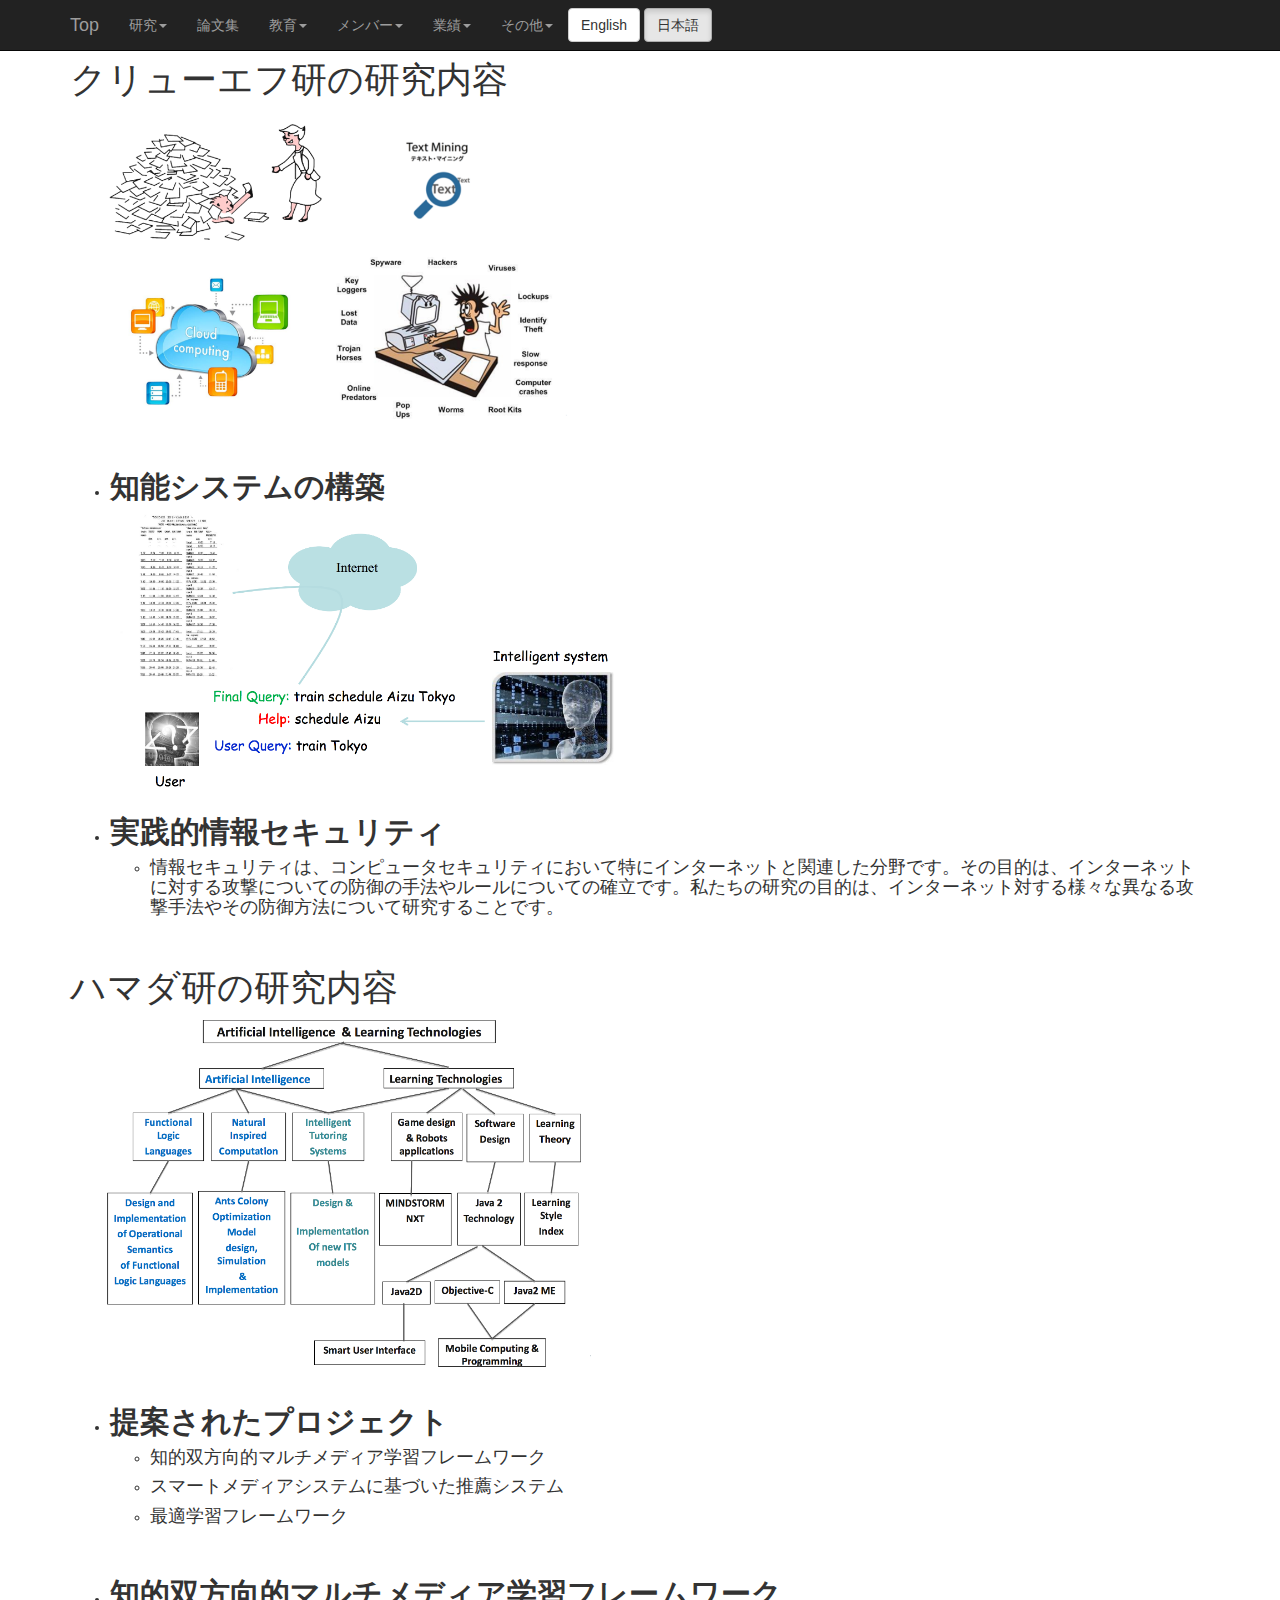
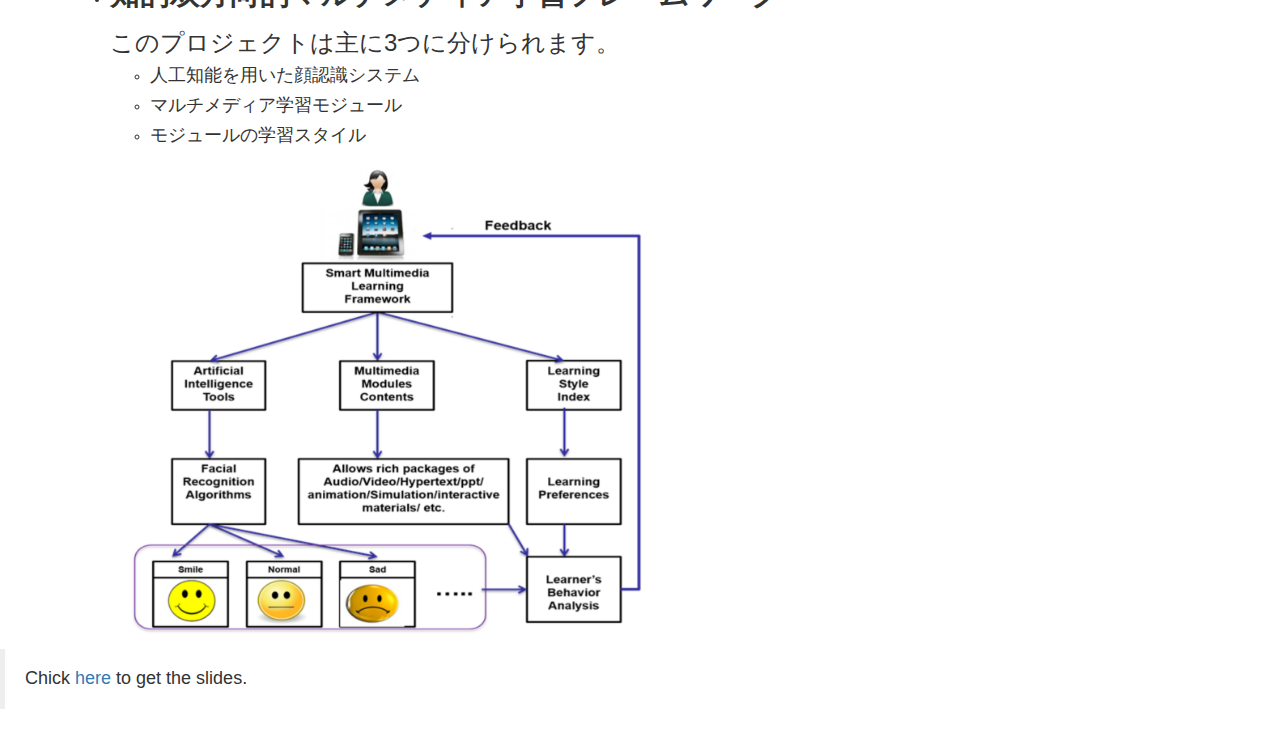
<file: graduation_research_themes/graduation_research_themes.html>
<!DOCTYPE html>
<html lang="en">
  <head>
    <meta charset="utf-8">
    <meta http-equiv="X-UA-Compatible" content="IE=edge">
    <meta name="viewport" content="width=device-width,user-scalable=no,maximum-scale=1">
    <link rel="stylesheet" media="all" type="text/css" href="../css/style.css">
    <!-- ※デフォルトのスタイル（style.css） -->
    <link rel="stylesheet" media="all" type="text/css" href="../css/tablet.css">
    <!-- ※タブレット用のスタイル（tablet.css） -->
    <link rel="stylesheet" media="all" type="text/css" href="../css/smart.css">
    <!-- ※スマートフォン用のスタイル（smart.css） -->
    <title>Graduation Research Themes</title>
    <link href="../css/bootstrap.min.css" rel="stylesheet">
    <script src="http://ajax.googleapis.com/ajax/libs/jquery/1.11.0/jquery.min.js"></script>
    <script src="../js/lang-switch.js"></script> 
    <nav class="navbar navbar-inverse navbar-fixed-top">
      <div class="container">
        <div class="navbar-header">
          <button type="button" class="navbar-toggle collapsed" data-toggle="collapse" data-target="#navbar" aria-expanded="false" aria-controls="navbar">
            <span class="sr-only">Toggle navigation</span>
            <span class="icon-bar"></span>
            <span class="icon-bar"></span>
            <span class="icon-bar"></span>
          </button>
          <a class="navbar-brand" href="../index.html">Top</a>
        </div>
        <div id="navbar" class="navbar-collapse collapse">
          <button id="en" class="btn btn-default navbar-btn" type="button">English</button>
          <button id="jp" class="btn btn-default navbar-btn" type="button">日本語</button>
          <ul class="nav navbar-nav">
            <li class="dropdown">
              <a href="#" class="dropdown-toggle en" data-toggle="dropdown" role="button" aria-expanded="false">Research<span class="caret"></span></a>
              <a href="#" class="dropdown-toggle jp" data-toggle="dropdown" role="button" aria-expanded="false">研究<span class="caret"></span></a>

              <ul class="dropdown-menu" role="menu">
                <li class="en"><a href="../about_us/about_us.html">About us</a></li>
                <li class="en"><a href="../graduation_research_themes/graduation_research_themes.html">Graduation Research Themes</a></li>
                
                <li class="en"><a href="../international_relations/international_relations.html">International Relations</a></li>
                <li class="jp"><a href="../about_us/about_us.html">研究室について</a></li>
                <li class="jp"><a href="../graduation_research_themes/graduation_research_themes.html">卒論テーマ</a></li>
                <li class="jp"><a href="../international_relations/international_relations.html">国際交流</a></li>
              </ul>
            </li>
            <li class="jp"><a href="../publications/publications.html">論文集</a></li>
            <li class="en"><a href="../publications/publications.html">Publication List</a></li>
            <li class="dropdown">
              <a href="#" class="dropdown-toggle en" data-toggle="dropdown" role="button" aria-expanded="false">Education<span class="caret"></span></a>
              <a href="#" class="dropdown-toggle jp" data-toggle="dropdown" role="button" aria-expanded="false">教育<span class="caret"></span></a>
              <ul class="dropdown-menu" role="menu">
                <li class="en"><a href="../it_specialist_program/it_specialist_program.html">IT Specialist Program</a></li>
                <li class="jp"><a href="../it_specialist_program/it_specialist_program.html">ITスペシャリストプログラム</a></li>
              </ul>
            </li>
            <li class="dropdown">
              <a href="#" class="dropdown-toggle en" data-toggle="dropdown" role="button" aria-expanded="false">Members<span class="caret"></span></a>
              <a href="#" class="dropdown-toggle jp" data-toggle="dropdown" role="button" aria-expanded="false">メンバー<span class="caret"></span></a>
              <ul class="dropdown-menu" role="menu">
                 <li class="en"><a href="../members/members.html">Members</a></li>
                 <li class="en"><a href="../prospective_students/prospective_students.html">Prospective Students</a></li>
                <li class="jp"><a href="../members/members.html">メンバー</a></li>
                <li class="jp"><a href="../prospective_students/prospective_students.html">学生募集</a></li>
              </ul>
            </li>
            <li class="dropdown">
              <a href="#" class="dropdown-toggle en" data-toggle="dropdown" role="button" aria-expanded="false">Achievements<span class="caret"></span></a>
              <a href="#" class="dropdown-toggle jp" data-toggle="dropdown" role="button" aria-expanded="false">業績<span class="caret"></span></a>
              <ul class="dropdown-menu" role="menu">
                <li class="en"><a href="../achievements/achievements.html">Achievements</a></li>
                <li class="en"><a href="../conferences_and_workshops/conferences_and_workshops.html">Conferences and Workshops</a></li>
                <li class="jp"><a href="../achievements/achievements.html">業績</a></li> 
                <li class="jp"><a href="../conferences_and_workshops/conferences_and_workshops.html">国際学会</a></li>
              </ul>
            </li>
            <li class="dropdown">
              <a href="#" class="dropdown-toggle en" data-toggle="dropdown" role="button" aria-expanded="false">Others<span class="caret"></span></a>
              <a href="#" class="dropdown-toggle jp" data-toggle="dropdown" role="button" aria-expanded="false">その他<span class="caret"></span></a>
              <ul class="dropdown-menu" role="menu">
                <li class="en"><a href="../gallery/gallery.html">Gallery</a></li>
                <li class="jp"><a href="../gallery/gallery.html">ギャラリー</a></li>
                <li class="en"><a href="../access/access.html">Access</a></li>
                <li class="jp"><a href="../access/access.html">交通アクセス</a></li>
                <li class="en"><a href="../statistics/statistics.html">Statistics</a></li>
                <li class="jp"><a href="../statistics/statistics.html">アクセス統計</a></li>
              </ul>
            </li>
              </ul>
            </li>
          </ul>
        </div><!--/.nav-collapse -->
      </div>
    </nav>
</head>
<body>
  <br><br>
  <div class="container">
    <div class="en">
    <h1>Prof.Klyuev: Research Directions</h1>
    <div class="row">
      <div class="col-md-6">
        <img src="img/1.png" class="img-responsive" alt="Responsive image">
      </div>
    </div>
    <ul>
      <li><h2><b>Intelligent systems</b></h2></li>
      <div class="row">
        <div class="col-md-6">
          <img src="img/2.png" class="img-responsive" alt="Responsive image">
        </div>
      </div>
      <li><h2><b>Practical Internet Security</b></h2></li>
      <ul>
        <li><h4>Internet security is a branch ofcomputer security<br> specifically related to the Internet. Its objective <br>is to establish rules and measures to use against<br> attacks over the Internet. The aim of this research is <br>to study different types of security, ways to attack <br>Internet gadgets, modern tools to use against <br>attacks, etc.</h4><br></li>
      </ul>
    </ul>
    <h1>Prof.Hamada: Research Directions</h1>
    <div class="row">
      <div class="col-md-6">
        <img src="img/3.png" class="img-responsive" alt="Responsive image">
      </div>
    </div>
    <ul>
      <li><h2><b>Proposed projects</b></h2></li>
      <ul>
        <li><h4>Intelligent Interactive Multimadia Learnig Framework</h4></li>
        <li><h4>A Smart media-based recommendation system</h4></li>
        <li><h4>Adaptive Learnig Framework</h4></li>
      </ul>
      <br>
      <li><h2><b>Intelligent Interactive Multimadia Learnig Framework</b></h2></li>
      <h3>The project will consists of 3 basic modules:</h3>
      <ul>
        <li>
          <h4>Artificial Intelligence: Facial recognition</h4>
        </li>
        <li>
          <h4>Multimedia Learnig Module</h4>
        </li>
        <li>
          <h4>Learnig Style Module</h4>
        </li>
      </ul>
      <div class="row">
        <div class="col-md-6">
          <img src="img/4.png" class="img-responsive" alt="Responsive image">
        </div>
      </div>
    </ul>
  </div>
  <div class="jp">
    <h1>クリューエフ研の研究内容</h1>
    <div class="row">
      <div class="col-md-6">
        <img src="img/1.png" class="img-responsive" alt="Responsive image">
      </div>
    </div>
    <ul>
      <li><h2><b>知能システムの構築</b></h2></li>
      <div class="row">
        <div class="col-md-6">
          <img src="img/2.png" class="img-responsive" alt="Responsive image">
        </div>
      </div>
      <li><h2><b>実践的情報セキュリティ</b></h2></li>
      <ul>
        <li><h4>情報セキュリティは、コンピュータセキュリティにおいて特にインターネットと関連した分野です。その目的は、インターネットに対する攻撃についての防御の手法やルールについての確立です。私たちの研究の目的は、インターネット対する様々な異なる攻撃手法やその防御方法について研究することです。</h4><br></li>
      </ul>
    </ul>
    <h1>ハマダ研の研究内容</h1>
    <div class="row">
      <div class="col-md-6">
        <img src="img/3.png" class="img-responsive" alt="Responsive image">
      </div>
    </div>
    <ul>
      <li><h2><b>提案されたプロジェクト</b></h2></li>
      <ul>
        <li><h4>知的双方向的マルチメディア学習フレームワーク</h4></li>
        <li><h4>スマートメディアシステムに基づいた推薦システム</h4></li>
        <li><h4>最適学習フレームワーク</h4></li>
      </ul>
      <br>
      <li><h2><b>知的双方向的マルチメディア学習フレームワーク</b></h2></li>
      <h3>このプロジェクトは主に3つに分けられます。</h3>
      <ul>
        <li>
          <h4>人工知能を用いた顔認識システム</h4>
        </li>
        <li>
          <h4>マルチメディア学習モジュール</h4>
        </li>
        <li>
          <h4>モジュールの学習スタイル</h4>
        </li>
      </ul>
      <div class="row">
        <div class="col-md-6">
          <img src="img/4.png" class="img-responsive" alt="Responsive image">
        </div>
      </div>
    </ul>
  </div>
  </div>
  <blockquote>
    <h4>Chick <a href="pdf/SoftwareEngineeringLab_LabIntroduction_2015_0402.pdf" target="_blank">here</a> to get the slides.</h4>
  </blockquote>
  <script src="https://ajax.googleapis.com/ajax/libs/jquery/1.11.2/jquery.min.js"></script>
  <script src="../js/bootstrap.min.js"></script>
</body>
</html>
</file>
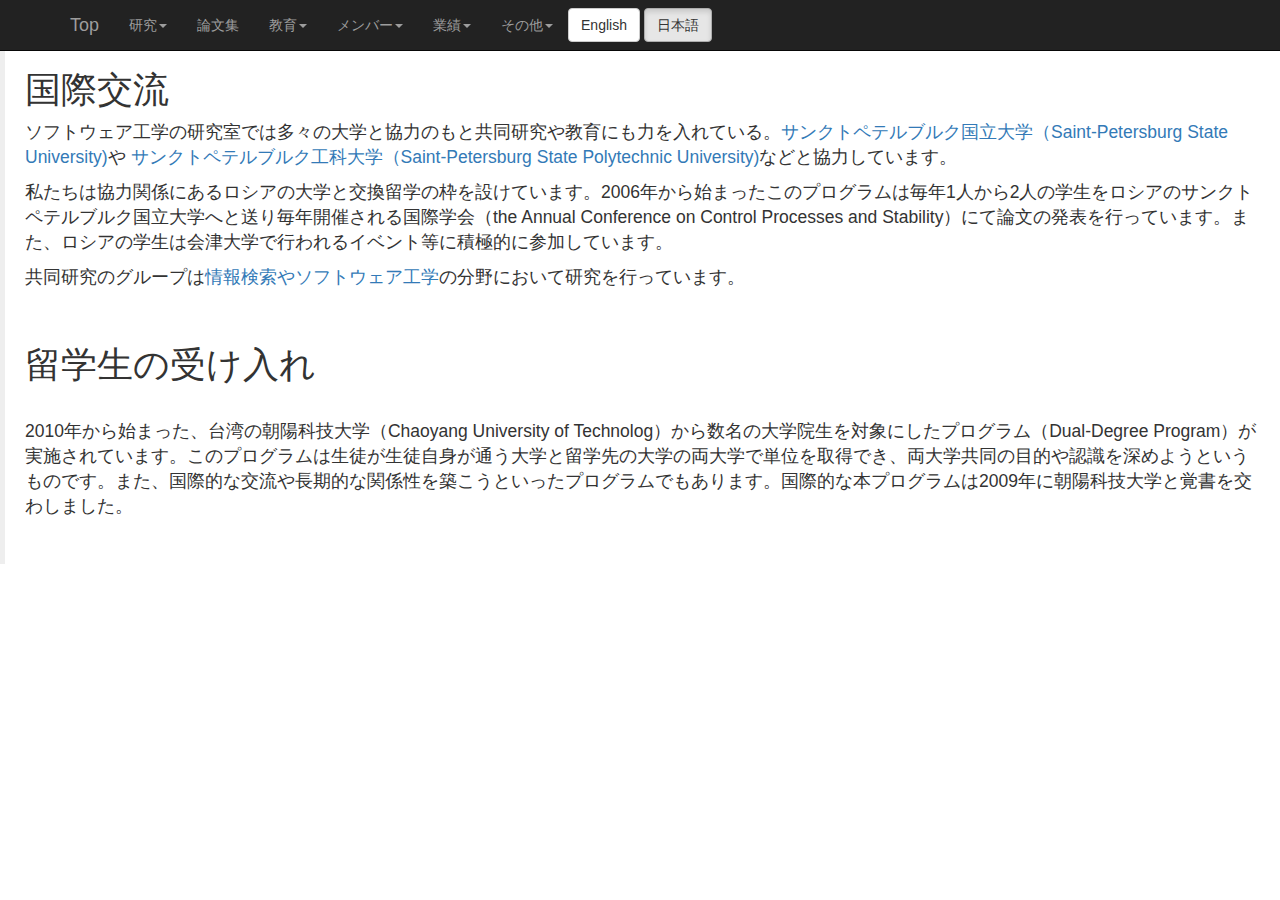
<file: international_relations/international_relations.html>
<!DOCTYPE html>
<html lang="en">
  <head>
    <meta charset="utf-8">
    <meta http-equiv="X-UA-Compatible" content="IE=edge">
    <meta name="viewport" content="width=device-width, initial-scale=1">
    <title>International Relations</title>
    <link href="../css/bootstrap.min.css" rel="stylesheet">
    <script src="http://ajax.googleapis.com/ajax/libs/jquery/1.11.0/jquery.min.js"></script>
    <script src="../js/lang-switch.js"></script>
    <nav class="navbar navbar-inverse navbar-fixed-top">
      <div class="container">
        <div class="navbar-header">
          <button type="button" class="navbar-toggle collapsed" data-toggle="collapse" data-target="#navbar" aria-expanded="false" aria-controls="navbar">
            <span class="sr-only">Toggle navigation</span>
            <span class="icon-bar"></span>
            <span class="icon-bar"></span>
            <span class="icon-bar"></span>
          </button>
          <a class="navbar-brand" href="../index.html">Top</a>
        </div>
        <div id="navbar" class="navbar-collapse collapse">
          <button id="en" class="btn btn-default navbar-btn" type="button">English</button>
          <button id="jp" class="btn btn-default navbar-btn" type="button">日本語</button>
          <ul class="nav navbar-nav">
            <li class="dropdown">
              <a href="#" class="dropdown-toggle en" data-toggle="dropdown" role="button" aria-expanded="false">Research<span class="caret"></span></a>
              <a href="#" class="dropdown-toggle jp" data-toggle="dropdown" role="button" aria-expanded="false">研究<span class="caret"></span></a>

              <ul class="dropdown-menu" role="menu">
                <li class="en"><a href="../about_us/about_us.html">About us</a></li>
                <li class="en"><a href="../graduation_research_themes/graduation_research_themes.html">Graduation Research Themes</a></li>
                
                <li class="en"><a href="../international_relations/international_relations.html">International Relations</a></li>
                <li class="jp"><a href="../about_us/about_us.html">研究室について</a></li>
                <li class="jp"><a href="../graduation_research_themes/graduation_research_themes.html">卒論テーマ</a></li>
                <li class="jp"><a href="../international_relations/international_relations.html">国際交流</a></li>
              </ul>
            </li>
            <li class="jp"><a href="../publications/publications.html">論文集</a></li>
            <li class="en"><a href="../publications/publications.html">Publication List</a></li>
            <li class="dropdown">
              <a href="#" class="dropdown-toggle en" data-toggle="dropdown" role="button" aria-expanded="false">Education<span class="caret"></span></a>
              <a href="#" class="dropdown-toggle jp" data-toggle="dropdown" role="button" aria-expanded="false">教育<span class="caret"></span></a>
              <ul class="dropdown-menu" role="menu">
                <li class="en"><a href="../it_specialist_program/it_specialist_program.html">IT Specialist Program</a></li>
                <li class="jp"><a href="../it_specialist_program/it_specialist_program.html">ITスペシャリストプログラム</a></li>
              </ul>
            </li>
            <li class="dropdown">
              <a href="#" class="dropdown-toggle en" data-toggle="dropdown" role="button" aria-expanded="false">Members<span class="caret"></span></a>
              <a href="#" class="dropdown-toggle jp" data-toggle="dropdown" role="button" aria-expanded="false">メンバー<span class="caret"></span></a>
              <ul class="dropdown-menu" role="menu">
                 <li class="en"><a href="../members/members.html">Members</a></li>
                 <li class="en"><a href="../prospective_students/prospective_students.html">Prospective Students</a></li>
                <li class="jp"><a href="../members/members.html">メンバー</a></li>
                <li class="jp"><a href="../prospective_students/prospective_students.html">学生募集</a></li>
              </ul>
            </li>
            <li class="dropdown">
              <a href="#" class="dropdown-toggle en" data-toggle="dropdown" role="button" aria-expanded="false">Achievements<span class="caret"></span></a>
              <a href="#" class="dropdown-toggle jp" data-toggle="dropdown" role="button" aria-expanded="false">業績<span class="caret"></span></a>
              <ul class="dropdown-menu" role="menu">
                <li class="en"><a href="../achievements/achievements.html">Achievements</a></li>
                <li class="en"><a href="../conferences_and_workshops/conferences_and_workshops.html">Conferences and Workshops</a></li>
                <li class="jp"><a href="../achievements/achievements.html">業績</a></li> 
                <li class="jp"><a href="../conferences_and_workshops/conferences_and_workshops.html">国際学会</a></li>
              </ul>
            </li>
            <li class="dropdown">
              <a href="#" class="dropdown-toggle en" data-toggle="dropdown" role="button" aria-expanded="false">Others<span class="caret"></span></a>
              <a href="#" class="dropdown-toggle jp" data-toggle="dropdown" role="button" aria-expanded="false">その他<span class="caret"></span></a>
              <ul class="dropdown-menu" role="menu">
                <li class="en"><a href="../gallery/gallery.html">Gallery</a></li>
                <li class="jp"><a href="../gallery/gallery.html">ギャラリー</a></li>
                <li class="en"><a href="../access/access.html">Access</a></li>
                <li class="jp"><a href="../access/access.html">交通アクセス</a></li>
                <li class="en"><a href="../statistics/statistics.html">Statistics</a></li>
                <li class="jp"><a href="../statistics/statistics.html">アクセス統計</a></li>
              </ul>
            </li>
              </ul>
            </li>
          </ul>
        </div><!--/.nav-collapse -->
      </div>
    </nav>
  </head>
  <body>
    <br><br>
    <blockquote class="en">
      <h1>International Relations</h1>
      <p>Software Engineering Lab is responsible for coordination joint research and education projects with partner universities: <a href=" http://www.apmath.spbu.ru/en/" target="_blank">Saint-Petersburg State University</a> and <a href="http://www.en.spbstu.ru/" target="_blank">Saint-Petersburg State Polytechnic University</a>.</p>
 
      <p>We established mutually beneficial exchange relationships with our Russian partners: Every year, beginning from 2006, we dispatch one – two our best students to Saint-Petersburg, Russia to present their papers at the Annual Conference on Control Processes and Stability. Russian students actively participate in scientific events organized by our university.</p>

      <p>The joint research group actively works in the area of  <a href="http://kspt.icc.spbstu.ru/research/science/jgirsr/en/" target="_blank">Information Retrieval and Software Engineering</a>.</p><br>
 
 
      <h1>Foreign Students</h1>
      <br>
      <p>Beginning from 2010, several master student from  Chaoyang University of Technology, Taiwan,  have been enrolled in the dual-degree program (DDP).</p>

      <p>A DDP is a system where students can earn two degrees, from the home and the partner university through mutual recognition of credits attained at the universities, and the goal of the program includes fostering excellent human resources educated internationally, as well as strengthening relations between partner universities through concrete exchanges. The Memorandum of Understanding establishing the international dual degree program for students of our university and Chaoyang University of Technology was concluded in 2009. </p>
    </blockquote>

    <blockquote class="jp">
      <h1>国際交流</h1>
      <p>ソフトウェア工学の研究室では多々の大学と協力のもと共同研究や教育にも力を入れている。<a href=" http://www.apmath.spbu.ru/en/" target="_blank">サンクトペテルブルク国立大学（Saint-Petersburg State University)</a>や <a href="http://www.en.spbstu.ru/" target="_blank">サンクトペテルブルク工科大学（Saint-Petersburg State Polytechnic University)</a>などと協力しています。</p>

      <p>私たちは協力関係にあるロシアの大学と交換留学の枠を設けています。2006年から始まったこのプログラムは毎年1人から2人の学生をロシアのサンクトペテルブルク国立大学へと送り毎年開催される国際学会（the Annual Conference on Control Processes and Stability）にて論文の発表を行っています。また、ロシアの学生は会津大学で行われるイベント等に積極的に参加しています。</p>

      <p>共同研究のグループは<a href="http://kspt.icc.spbstu.ru/research/science/jgirsr/en/" target="_blank">情報検索やソフトウェア工学</a>の分野において研究を行っています。</p><br>

      <h1>留学生の受け入れ</h1>
      <br>
      <p>2010年から始まった、台湾の朝陽科技大学（Chaoyang University of Technolog）から数名の大学院生を対象にしたプログラム（Dual-Degree Program）が実施されています。このプログラムは生徒が生徒自身が通う大学と留学先の大学の両大学で単位を取得でき、両大学共同の目的や認識を深めようというものです。また、国際的な交流や長期的な関係性を築こうといったプログラムでもあります。国際的な本プログラムは2009年に朝陽科技大学と覚書を交わしました。</p>
      <br>
    </blockquote>
    <script src="https://ajax.googleapis.com/ajax/libs/jquery/1.11.2/jquery.min.js"></script>
    <script src="../js/bootstrap.min.js"></script>
  </body>
</html>
</file>
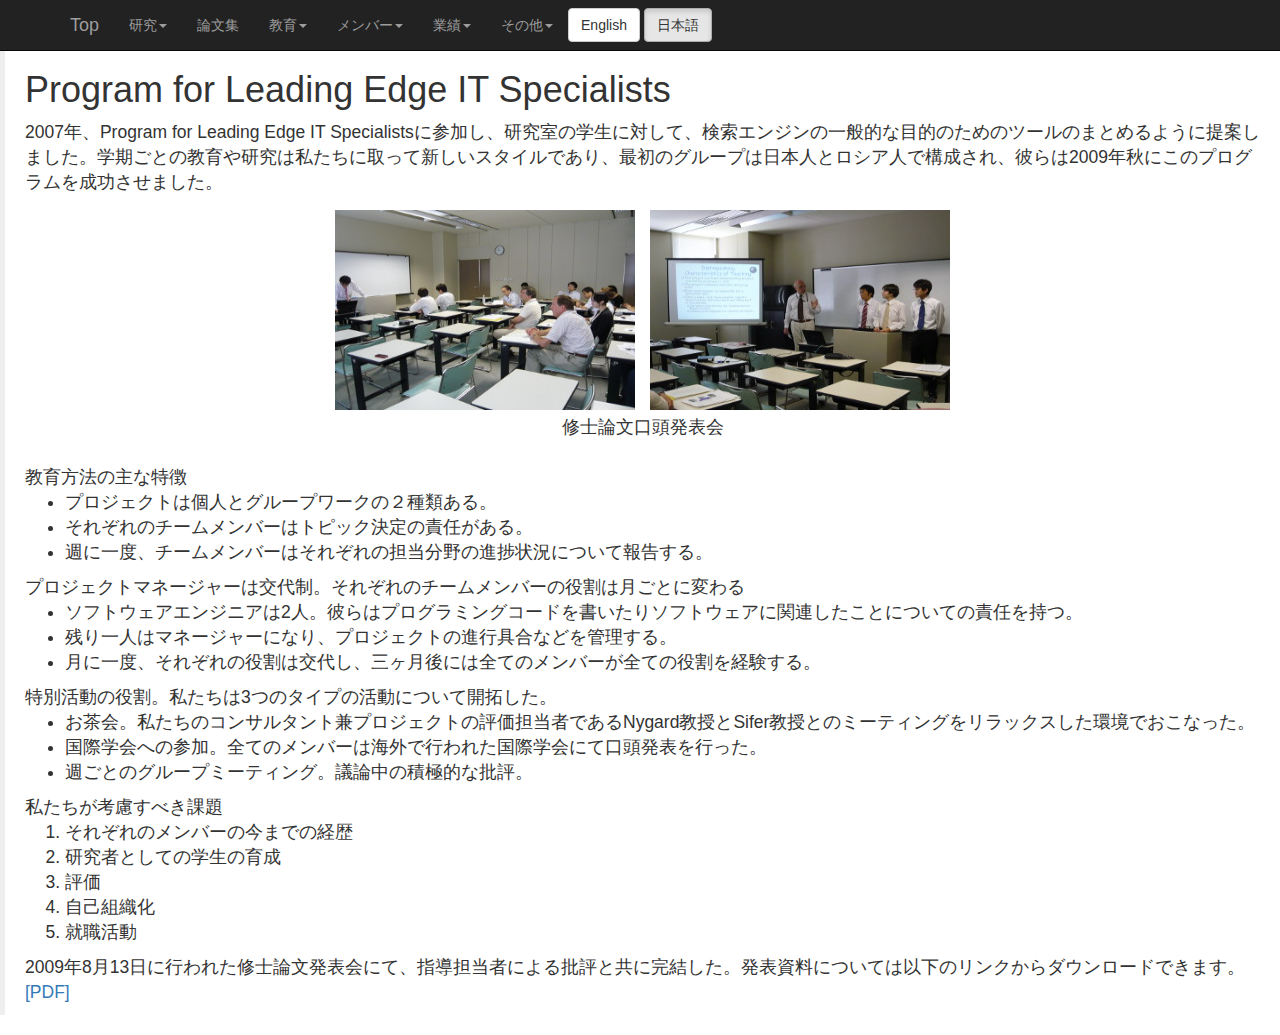
<file: it_specialist_program/it_specialist_program.html>
<!DOCTYPE html>
<html lang="en">
  <head>
    <meta charset="utf-8">
    <meta http-equiv="X-UA-Compatible" content="IE=edge">
    <meta name="viewport" content="width=device-width, initial-scale=1">
    <title>Program for Leading Edge IT Specialists</title>
    <link href="../css/bootstrap.min.css" rel="stylesheet">
    <style type="text/css">
    div.Image img{
      margin: 5px;
    }
    </style>
    <script src="http://ajax.googleapis.com/ajax/libs/jquery/1.11.0/jquery.min.js"></script>
    <script src="../js/lang-switch.js"></script> 
    <nav class="navbar navbar-inverse navbar-fixed-top">
      <div class="container">
        <div class="navbar-header">
          <button type="button" class="navbar-toggle collapsed" data-toggle="collapse" data-target="#navbar" aria-expanded="false" aria-controls="navbar">
            <span class="sr-only">Toggle navigation</span>
            <span class="icon-bar"></span>
            <span class="icon-bar"></span>
            <span class="icon-bar"></span>
          </button>
          <a class="navbar-brand" href="../index.html">Top</a>
        </div>
        <div id="navbar" class="navbar-collapse collapse">
          <button id="en" class="btn btn-default navbar-btn" type="button">English</button>
          <button id="jp" class="btn btn-default navbar-btn" type="button">日本語</button>
          <ul class="nav navbar-nav">
            <li class="dropdown">
              <a href="#" class="dropdown-toggle en" data-toggle="dropdown" role="button" aria-expanded="false">Research<span class="caret"></span></a>
              <a href="#" class="dropdown-toggle jp" data-toggle="dropdown" role="button" aria-expanded="false">研究<span class="caret"></span></a>

              <ul class="dropdown-menu" role="menu">
                <li class="en"><a href="../about_us/about_us.html">About us</a></li>
                <li class="en"><a href="../graduation_research_themes/graduation_research_themes.html">Graduation Research Themes</a></li>
                
                <li class="en"><a href="../international_relations/international_relations.html">International Relations</a></li>
                <li class="jp"><a href="../about_us/about_us.html">研究室について</a></li>
                <li class="jp"><a href="../graduation_research_themes/graduation_research_themes.html">卒論テーマ</a></li>
                <li class="jp"><a href="../international_relations/international_relations.html">国際交流</a></li>
              </ul>
            </li>
            <li class="jp"><a href="../publications/publications.html">論文集</a></li>
            <li class="en"><a href="../publications/publications.html">Publication List</a></li>
            <li class="dropdown">
              <a href="#" class="dropdown-toggle en" data-toggle="dropdown" role="button" aria-expanded="false">Education<span class="caret"></span></a>
              <a href="#" class="dropdown-toggle jp" data-toggle="dropdown" role="button" aria-expanded="false">教育<span class="caret"></span></a>
              <ul class="dropdown-menu" role="menu">
                <li class="en"><a href="../it_specialist_program/it_specialist_program.html">IT Specialist Program</a></li>
                <li class="jp"><a href="../it_specialist_program/it_specialist_program.html">ITスペシャリストプログラム</a></li>
              </ul>
            </li>
            <li class="dropdown">
              <a href="#" class="dropdown-toggle en" data-toggle="dropdown" role="button" aria-expanded="false">Members<span class="caret"></span></a>
              <a href="#" class="dropdown-toggle jp" data-toggle="dropdown" role="button" aria-expanded="false">メンバー<span class="caret"></span></a>
              <ul class="dropdown-menu" role="menu">
                 <li class="en"><a href="../members/members.html">Members</a></li>
                 <li class="en"><a href="../prospective_students/prospective_students.html">Prospective Students</a></li>
                <li class="jp"><a href="../members/members.html">メンバー</a></li>
                <li class="jp"><a href="../prospective_students/prospective_students.html">学生募集</a></li>
              </ul>
            </li>
            <li class="dropdown">
              <a href="#" class="dropdown-toggle en" data-toggle="dropdown" role="button" aria-expanded="false">Achievements<span class="caret"></span></a>
              <a href="#" class="dropdown-toggle jp" data-toggle="dropdown" role="button" aria-expanded="false">業績<span class="caret"></span></a>
              <ul class="dropdown-menu" role="menu">
                <li class="en"><a href="../achievements/achievements.html">Achievements</a></li>
                <li class="en"><a href="../conferences_and_workshops/conferences_and_workshops.html">Conferences and Workshops</a></li>
                <li class="jp"><a href="../achievements/achievements.html">業績</a></li> 
                <li class="jp"><a href="../conferences_and_workshops/conferences_and_workshops.html">国際学会</a></li>
              </ul>
            </li>
            <li class="dropdown">
              <a href="#" class="dropdown-toggle en" data-toggle="dropdown" role="button" aria-expanded="false">Others<span class="caret"></span></a>
              <a href="#" class="dropdown-toggle jp" data-toggle="dropdown" role="button" aria-expanded="false">その他<span class="caret"></span></a>
              <ul class="dropdown-menu" role="menu">
                <li class="en"><a href="../gallery/gallery.html">Gallery</a></li>
                <li class="jp"><a href="../gallery/gallery.html">ギャラリー</a></li>
                <li class="en"><a href="../access/access.html">Access</a></li>
                <li class="jp"><a href="../access/access.html">交通アクセス</a></li>
                <li class="en"><a href="../statistics/statistics.html">Statistics</a></li>
                <li class="jp"><a href="../statistics/statistics.html">アクセス統計</a></li>
              </ul>
            </li>
              </ul>
            </li>
          </ul>
        </div><!--/.nav-collapse -->
      </div>
    </nav>
  </head>
  <body>
    <br><br>
    <blockquote class="en">
    <h1>Program for Leading Edge IT Specialists</h1>
    <p>Software Engineering Lab joined the Program for Leading Edge IT Specialists organized by our university in 2007. We offered students a project on Summarizing Tools for General Purpose Search Engines. A team-based way of education and research is a new style of teaching for us. The first international group of students consisting of Japanese and Russian students successfully completed the program of the study in the autumn of 2009.</p>
    <div class="Image" align="center">
    <figure>
      <img src="img/1.jpg" width="300" height="200">
      <img src="img/2.jpg" width="300" height="200">
      <figcaption>Master Thesis Presentation</figcaption>
    </figure>
    </div>
    <br>
    Distinguished characteristics of the teaching:
    <ul>
      <li>The project combined individual and group work.</li>
      <li>Each team member was responsible for a dedicated topic.</li>
      <li>Once a week, each team member reported about his/her individual work and took part in discussions.</li>
    </ul>
    Rotation of Project Manager Position
    The role of each team member for each month:
    <ul>
      <li>Two members were software engineers: They were responsible for coding and they prepared other materials related to software development.</li>
      <li>One team member was a manager: He was responsible for the management of the project. </li>
      <li>Once a month, the functional roles were rotated, so once in three months, everyone was responsible for the management activity.</li>
    </ul>
    Role of the Special Activities
    We pioneered in three types of activities.
      <ul>
      <li>Tea seminars: Series of meetings with our consulters and evaluators (Prof. Kendall E. Nygard, USA and Prof. Mark Sifer, Australia) and with our partner team in the relaxing atmosphere.</li>
      <li>Conference participation: Every member presented a talk at the international conference overseas. </li>
      <li>Weekly group meetings: Strong internal criticism during discussions.</li>
    </ul>
      Lessons Learned
      The problems which should be taken into account our successors:
      <ol>
      <li>Background of each member</li>
      <li>Development of the students as independent researchers</li>
      <li>Assessment</li>
      <li>Self-organizing team</li>
      <li>Job hunting</li>
    </ol>
      Concluding remarks by Coach on the day of Master Thesis Presentation, August 13, 2009. Download <a href="pdf/KlyuevITGroupConcludingRemarks.pdf" target="_blank">here.</a>
      </blockquote>
    <blockquote class="jp">
    <h1>Program for Leading Edge IT Specialists</h1>
    <p>2007年、Program for Leading Edge IT Specialistsに参加し、研究室の学生に対して、検索エンジンの一般的な目的のためのツールのまとめるように提案しました。学期ごとの教育や研究は私たちに取って新しいスタイルであり、最初のグループは日本人とロシア人で構成され、彼らは2009年秋にこのプログラムを成功させました。</p>
    <div class="Image" align="center">
    <figure>
      <img src="img/1.jpg" width="300" height="200">
      <img src="img/2.jpg" width="300" height="200">
      <figcaption>修士論文口頭発表会</figcaption>
    </figure>
    </div>
    <br>
    教育方法の主な特徴
    <ul>
      <li>プロジェクトは個人とグループワークの２種類ある。</li>
      <li>それぞれのチームメンバーはトピック決定の責任がある。</li>
      <li>週に一度、チームメンバーはそれぞれの担当分野の進捗状況について報告する。</li>
    </ul>
    プロジェクトマネージャーは交代制。それぞれのチームメンバーの役割は月ごとに変わる
    <ul>
      <li>ソフトウェアエンジニアは2人。彼らはプログラミングコードを書いたりソフトウェアに関連したことについての責任を持つ。</li>
      <li>残り一人はマネージャーになり、プロジェクトの進行具合などを管理する。</li>
      <li>月に一度、それぞれの役割は交代し、三ヶ月後には全てのメンバーが全ての役割を経験する。</li>
    </ul>
    特別活動の役割。私たちは3つのタイプの活動について開拓した。
      <ul>
      <li>お茶会。私たちのコンサルタント兼プロジェクトの評価担当者であるNygard教授とSifer教授とのミーティングをリラックスした環境でおこなった。 </li>
      <li>国際学会への参加。全てのメンバーは海外で行われた国際学会にて口頭発表を行った。 </li>
      <li>週ごとのグループミーティング。議論中の積極的な批評。</li>
    </ul>
      私たちが考慮すべき課題
      <ol>
      <li>それぞれのメンバーの今までの経歴</li>
      <li>研究者としての学生の育成</li>
      <li>評価</li>
      <li>自己組織化</li>
      <li>就職活動</li>
    </ol>
      2009年8月13日に行われた修士論文発表会にて、指導担当者による批評と共に完結した。発表資料については以下のリンクからダウンロードできます。 <a href="pdf/KlyuevITGroupConcludingRemarks.pdf" target="_blank">[PDF]</a>
      </blockquote>
    <script src="https://ajax.googleapis.com/ajax/libs/jquery/1.11.2/jquery.min.js"></script>
    <script src="../js/bootstrap.min.js"></script>
  </body>
</html>
</file>
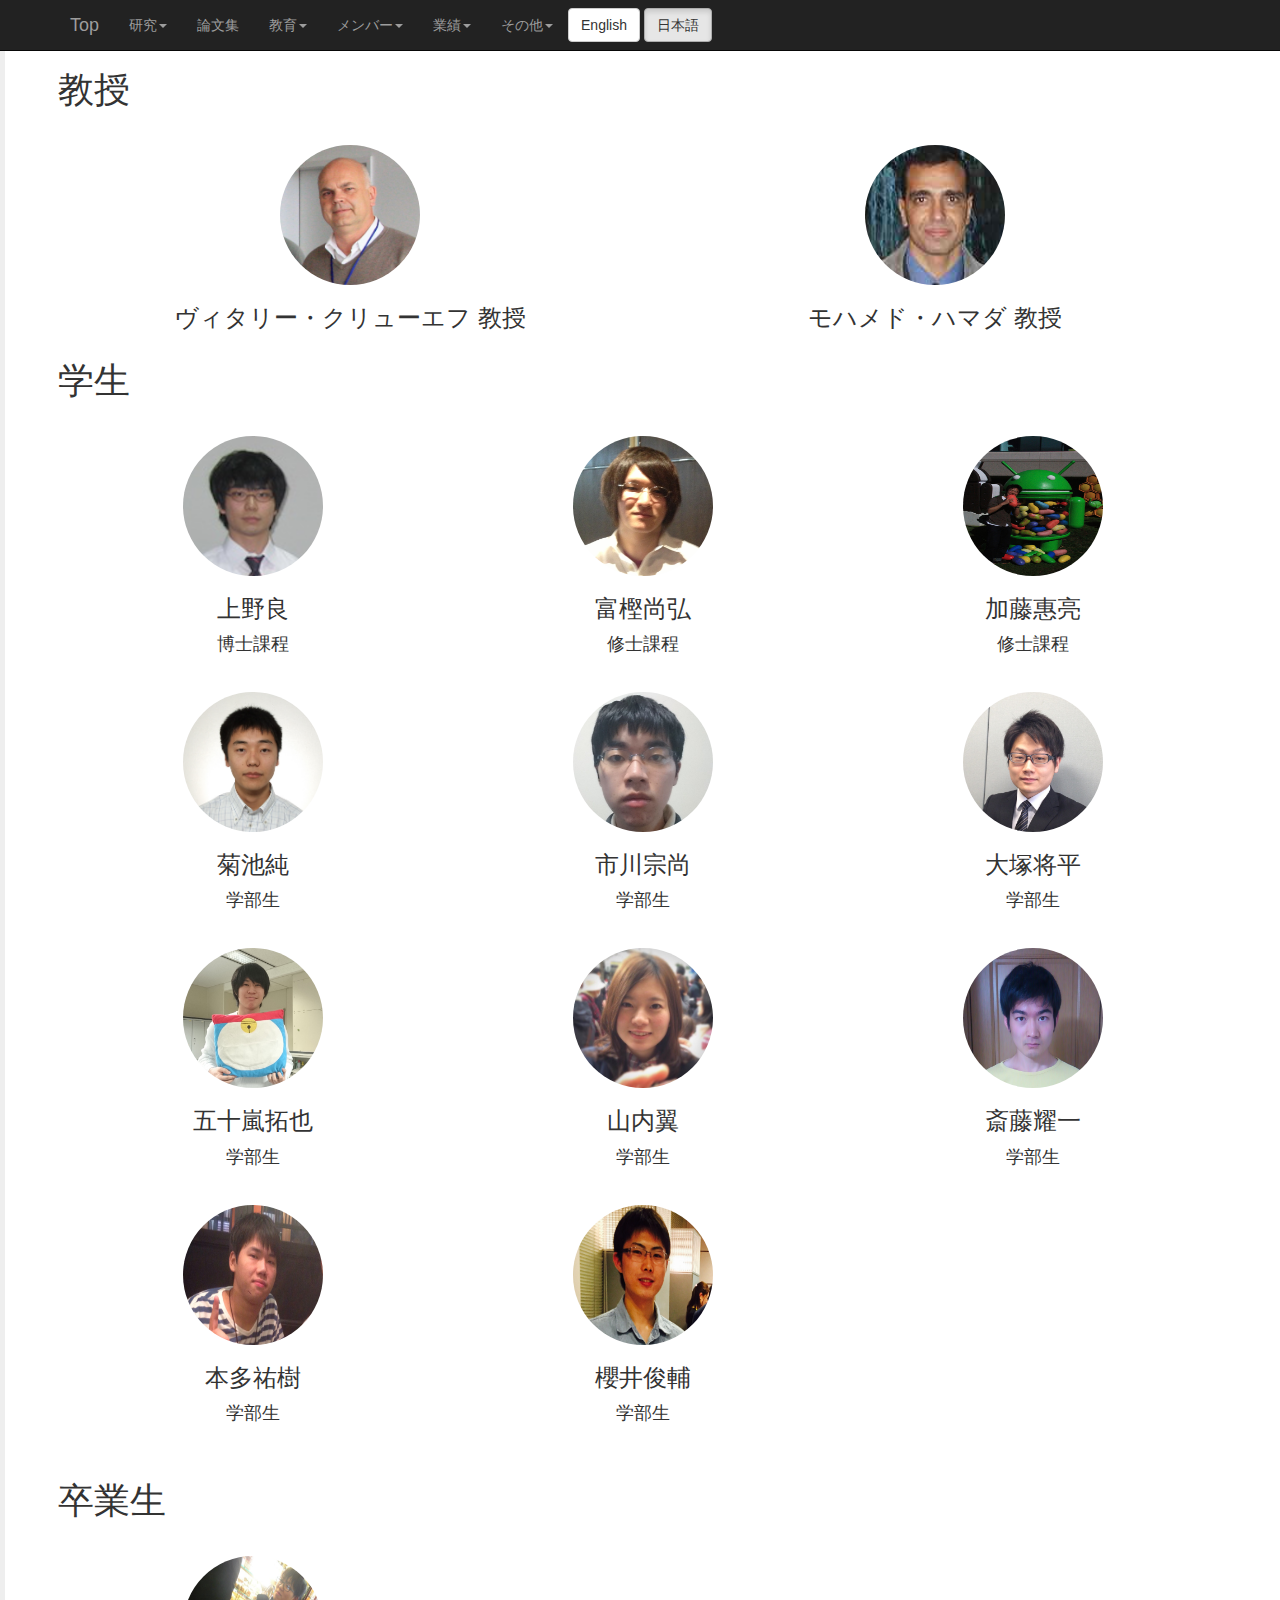
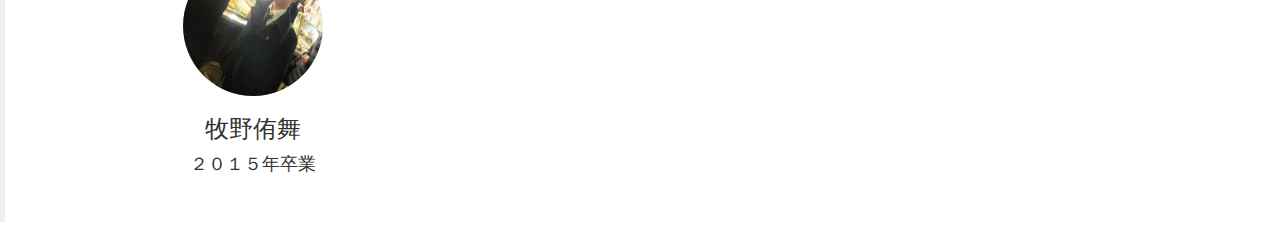
<file: members/members.html>
<!DOCTYPE html>
<html lang="en">
  <head>
    <meta charset="utf-8">
    <meta http-equiv="X-UA-Compatible" content="IE=edge">
    <meta name="viewport" content="width=device-width, initial-scale=1">
    <title>Members</title>

    <link href="../css/bootstrap.min.css" rel="stylesheet">
    <script src="http://ajax.googleapis.com/ajax/libs/jquery/1.11.0/jquery.min.js"></script>
    <script src="../js/lang-switch.js"></script> 
    <nav class="navbar navbar-inverse navbar-fixed-top">
      <div class="container">
        <div class="navbar-header">
          <button type="button" class="navbar-toggle collapsed" data-toggle="collapse" data-target="#navbar" aria-expanded="false" aria-controls="navbar">
            <span class="sr-only">Toggle navigation</span>
            <span class="icon-bar"></span>
            <span class="icon-bar"></span>
            <span class="icon-bar"></span>
          </button>
          <a class="navbar-brand" href="../index.html">Top</a>
        </div>
        <div id="navbar" class="navbar-collapse collapse">
          <button id="en" class="btn btn-default navbar-btn" type="button">English</button>
          <button id="jp" class="btn btn-default navbar-btn" type="button">日本語</button>
          <ul class="nav navbar-nav">
            <li class="dropdown">
              <a href="#" class="dropdown-toggle en" data-toggle="dropdown" role="button" aria-expanded="false">Research<span class="caret"></span></a>
              <a href="#" class="dropdown-toggle jp" data-toggle="dropdown" role="button" aria-expanded="false">研究<span class="caret"></span></a>

              <ul class="dropdown-menu" role="menu">
                <li class="en"><a href="../about_us/about_us.html">About us</a></li>
                <li class="en"><a href="../graduation_research_themes/graduation_research_themes.html">Graduation Research Themes</a></li>
                
                <li class="en"><a href="../international_relations/international_relations.html">International Relations</a></li>
                <li class="jp"><a href="../about_us/about_us.html">研究室について</a></li>
                <li class="jp"><a href="../graduation_research_themes/graduation_research_themes.html">卒論テーマ</a></li>
                <li class="jp"><a href="../international_relations/international_relations.html">国際交流</a></li>
              </ul>
            </li>
            <li class="jp"><a href="../publications/publications.html">論文集</a></li>
            <li class="en"><a href="../publications/publications.html">Publication List</a></li>
            <li class="dropdown">
              <a href="#" class="dropdown-toggle en" data-toggle="dropdown" role="button" aria-expanded="false">Education<span class="caret"></span></a>
              <a href="#" class="dropdown-toggle jp" data-toggle="dropdown" role="button" aria-expanded="false">教育<span class="caret"></span></a>
              <ul class="dropdown-menu" role="menu">
                <li class="en"><a href="../it_specialist_program/it_specialist_program.html">IT Specialist Program</a></li>
                <li class="jp"><a href="../it_specialist_program/it_specialist_program.html">ITスペシャリストプログラム</a></li>
              </ul>
            </li>
            <li class="dropdown">
              <a href="#" class="dropdown-toggle en" data-toggle="dropdown" role="button" aria-expanded="false">Members<span class="caret"></span></a>
              <a href="#" class="dropdown-toggle jp" data-toggle="dropdown" role="button" aria-expanded="false">メンバー<span class="caret"></span></a>
              <ul class="dropdown-menu" role="menu">
                 <li class="en"><a href="../members/members.html">Members</a></li>
                 <li class="en"><a href="../prospective_students/prospective_students.html">Prospective Students</a></li>
                <li class="jp"><a href="../members/members.html">メンバー</a></li>
                <li class="jp"><a href="../prospective_students/prospective_students.html">学生募集</a></li>
              </ul>
            </li>
            <li class="dropdown">
              <a href="#" class="dropdown-toggle en" data-toggle="dropdown" role="button" aria-expanded="false">Achievements<span class="caret"></span></a>
              <a href="#" class="dropdown-toggle jp" data-toggle="dropdown" role="button" aria-expanded="false">業績<span class="caret"></span></a>
              <ul class="dropdown-menu" role="menu">
                <li class="en"><a href="../achievements/achievements.html">Achievements</a></li>
                <li class="en"><a href="../conferences_and_workshops/conferences_and_workshops.html">Conferences and Workshops</a></li>
                <li class="jp"><a href="../achievements/achievements.html">業績</a></li> 
                <li class="jp"><a href="../conferences_and_workshops/conferences_and_workshops.html">国際学会</a></li>
              </ul>
            </li>
            <li class="dropdown">
              <a href="#" class="dropdown-toggle en" data-toggle="dropdown" role="button" aria-expanded="false">Others<span class="caret"></span></a>
              <a href="#" class="dropdown-toggle jp" data-toggle="dropdown" role="button" aria-expanded="false">その他<span class="caret"></span></a>
              <ul class="dropdown-menu" role="menu">
                <li class="en"><a href="../gallery/gallery.html">Gallery</a></li>
                <li class="jp"><a href="../gallery/gallery.html">ギャラリー</a></li>
                <li class="en"><a href="../access/access.html">Access</a></li>
                <li class="jp"><a href="../access/access.html">交通アクセス</a></li>

                <li class="en"><a href="../statistics/statistics.html">Statistics</a></li>
                <li class="jp"><a href="../statistics/statistics.html">アクセス統計</a></li>

              </ul>
            </li>
              </ul>
            </li>
          </ul>
        </div><!--/.nav-collapse -->
      </div>
    </nav>
    
  </head>
  
  <body>
    <br><br>
    <blockquote class="en">
    <div class="container marketing">

      <!-- Three columns of text below the carousel -->
      <div class="row">
        <h1>Professors</h1><br>
        <div class="col-md-6" align="center">
          <a href="http://www.u-aizu.ac.jp/e-intro/e-faculty/e-undergraduate/e-undergraduate3/e-vkluev.html" target="_blank_"><img class="img-circle" src="img/vkluev.jpg" alt="Generic placeholder image" style="width: 140px; height: 140px;"></a>
          <h3>Prof. Vitaly Klyuev</h3>
	</div>
        <div class="col-md-6" align="center">
	  <a href="http://www.u-aizu.ac.jp/e-intro/e-faculty/e-undergraduate/e-undergraduate3/e-hamada.html" target="_blank_"><img class="img-circle" src="img/hamada.jpg" alt="Generic placeholder image" style="width: 140px; height: 140px;"></a>
          <h3>Prof. Mohamed Hamada</h3>
        </div><!-- /.col-lg-4 -->
      </div>
    </div>
    <div class="container marketing">
      <div class="row">
        <h1>Members</h1><br>
        <div class="col-md-4" align="center">
          <img class="img-circle" src="img/Ueno.png" alt="Generic placeholder image" style="width: 140px; height: 140px;">
          <h3>Ryo Ueno</h3>
          <p>PhD student</p><br>
        </div><!-- /.col-lg-4 -->
        <div class="col-md-4" align="center">
          <img class="img-circle" src="img/Togashi.jpg" alt="Generic placeholder image" style="width: 140px; height: 140px;">
          <h3>Noahiro Togashi</h3>
          <p>Master student</p><br>
        </div><!-- /.col-lg-4 -->
        <div class="col-md-4" align="center">
          <img class="img-circle" src="img/Kato.jpg" alt="Generic placeholder image" style="width: 140px; height: 140px;">
          <h3>Keisuke Kato</h3>
          <p>Master student</p><br>
        </div><!-- /.col-lg-4 -->
        <div class="col-md-4" align="center">
          <img class="img-circle" src="img/Kikuchi.jpg" alt="Generic placeholder image" style="width: 140px; height: 140px;">
          <h3>Jun Kikuchi</h3>
          <p>Undergraduate student</p><br>
        </div>
        <div class="col-md-4" align="center">
          <img class="img-circle" src="img/Ichikawa.jpg" alt="Generic placeholder image" style="width: 140px; height: 140px;">
          <h3>Munehisa Ichikawa</h3>
          <p>Undergraduate student</p><br>
        </div>
        <div class="col-md-4" align="center">
          <img class="img-circle" src="img/Otsuka.jpg" alt="Generic placeholder image" style="width: 140px; height: 140px;">
          <h3>Shohei Otsuka</h3>
          <p>Undergraduate student</p><br>
        </div>
        <div class="col-md-4" align="center">
          <img class="img-circle" src="img/Igarashi.jpg" alt="Generic placeholder image" style="width: 140px; height: 140px;">
          <h3>Takuya Igarashi</h3>
          <p>Undergraduate student</p><br>
        </div>
          <div class="col-md-4" align="center">
            <img class="img-circle" src="img/Tsubasa.jpg" alt="Generic placeholder image" style="width: 140px; height: 140px;">
            <h3>Tsubasa Yamauchi</h3>
            <p>Undergraduate student</p><br>
        </div>
          <div class="col-md-4" align="center">
            <img class="img-circle" src="img/Saito.jpg" alt="Generic placeholder image" style="width: 140px; height: 140px;">
            <h3>Yoichi Saito</h3>
            <p>Undergraduate student</p><br>
          </div>  
         <div class="col-md-4" align="center">
          <img class="img-circle" src="img/Honda.jpg" alt="Generic placeholder image" style="width: 140px; height: 140px;">
          <h3>Yuki Honda</h3>
          <p>Undergraduate student</p><br>
        </div>
        <div class="col-md-4" align="center">
          <img class="img-circle" src="img/Sakurai.jpg" alt="Generic placeholder image" style="width: 140px; height: 140px;">
          <h3>Shunsuke Sakurai</h3>
          <p>Undergraduate student</p><br>
        </div>
      </div>
      <div class="row"></div>
      <h1>Graduated</h1><br>
        <div class="col-md-4" align="center">
          <img class="img-circle" src="img/Makino.jpg" alt="Generic placeholder image" style="width: 140px; height: 140px;">
          <h3>Yuma Makino</h3>
          <p>Graduated in 2015</p><br>
        </div>
      </div>
      </blockquote>
    <blockquote class="jp">
        <div class="container marketing">

      <!-- Three columns of text below the carousel -->
      <div class="row">
        <h1>教授</h1><br>
        <div class="col-md-6" align="center">
          <a href="http://www.u-aizu.ac.jp/intro/faculty/undergraduate/undergraduate3/vkluev.html" target="_blank_"><img class="img-circle" src="img/vkluev.jpg" alt="Generic placeholder image" style="width: 140px; height: 140px;"></a>
          <h3>ヴィタリー・クリューエフ 教授</h3>
	</div>
        <div class="col-md-6" align="center">
          <a href="http://www.u-aizu.ac.jp/intro/faculty/undergraduate/undergraduate3/hamada.html" target="_blank_"><img class="img-circle" src="img/hamada.jpg" alt="Generic placeholder image" style="width: 140px; height: 140px;"></a>
          <h3>モハメド・ハマダ 教授</h3>
        </div><!-- /.col-lg-4 -->
      </div>
    </div>
    <div class="container marketing">
      <div class="row">
        <h1>学生</h1><br>
        <div class="col-md-4" align="center">
          <img class="img-circle" src="img/Ueno.png" alt="Generic placeholder image" style="width: 140px; height: 140px;">
          <h3>上野良</h3>
          <p>博士課程</p><br>
        </div><!-- /.col-lg-4 -->
        <div class="col-md-4" align="center">
          <img class="img-circle" src="img/Togashi.jpg" alt="Generic placeholder image" style="width: 140px; height: 140px;">
          <h3>富樫尚弘</h3>
          <p>修士課程</p><br>
        </div><!-- /.col-lg-4 -->
        <div class="col-md-4" align="center">
          <img class="img-circle" src="img/Kato.jpg" alt="Generic placeholder image" style="width: 140px; height: 140px;">
          <h3>加藤惠亮</h3>
          <p>修士課程</p><br>
        </div><!-- /.col-lg-4 -->
        <div class="col-md-4" align="center">
          <img class="img-circle" src="img/Kikuchi.jpg" alt="Generic placeholder image" style="width: 140px; height: 140px;">
          <h3>菊池純</h3>
          <p>学部生</p><br>
        </div>
        <div class="col-md-4" align="center">
          <img class="img-circle" src="img/Ichikawa.jpg" alt="Generic placeholder image" style="width: 140px; height: 140px;">
          <h3>市川宗尚</h3>
          <p>学部生</p><br>
        </div>
        <div class="col-md-4" align="center">
          <img class="img-circle" src="img/Otsuka.jpg" alt="Generic placeholder image" style="width: 140px; height: 140px;">
          <h3>大塚将平</h3>
          <p>学部生</p><br>
        </div>
        <div class="col-md-4" align="center">
          <img class="img-circle" src="img/Igarashi.jpg" alt="Generic placeholder image" style="width: 140px; height: 140px;">
          <h3>五十嵐拓也</h3>
          <p>学部生</p><br>
        </div>
          <div class="col-md-4" align="center">
          <img class="img-circle" src="img/Tsubasa.jpg" alt="Generic placeholder image" style="width: 140px; height: 140px;">
          <h3>山内翼</h3>
          <p>学部生</p><br>
        </div>
          <div class="col-md-4" align="center">
          <img class="img-circle" src="img/Saito.jpg" alt="Generic placeholder image" style="width: 140px; height: 140px;">
          <h3>斎藤耀一</h3>
          <p>学部生</p><br>
        </div>
         <div class="col-md-4" align="center">
          <img class="img-circle" src="img/Honda.jpg" alt="Generic placeholder image" style="width: 140px; height: 140px;">
          <h3>本多祐樹</h3>
          <p>学部生</p><br>
        </div>
        <div class="col-md-4" align="center">
          <img class="img-circle" src="img/Sakurai.jpg" alt="Generic placeholder image" style="width: 140px; height: 140px;">
          <h3>櫻井俊輔</h3>
          <p>学部生</p><br>
        </div>
      </div>
      <div class="row">
        <h1>卒業生</h1><br>
        <div class="col-md-4" align="center">
          <img class="img-circle" src="img/Makino.jpg" alt="Generic placeholder image" style="width: 140px; height: 140px;">
          <h3>牧野侑舞</h3>
          <p>２０１５年卒業</p><br>
        </div>
      </div>
      </blockquote>
    <script src="https://ajax.googleapis.com/ajax/libs/jquery/1.11.2/jquery.min.js"></script>
    
    <script src="../js/bootstrap.min.js"></script>
  </body>
</html>
</file>
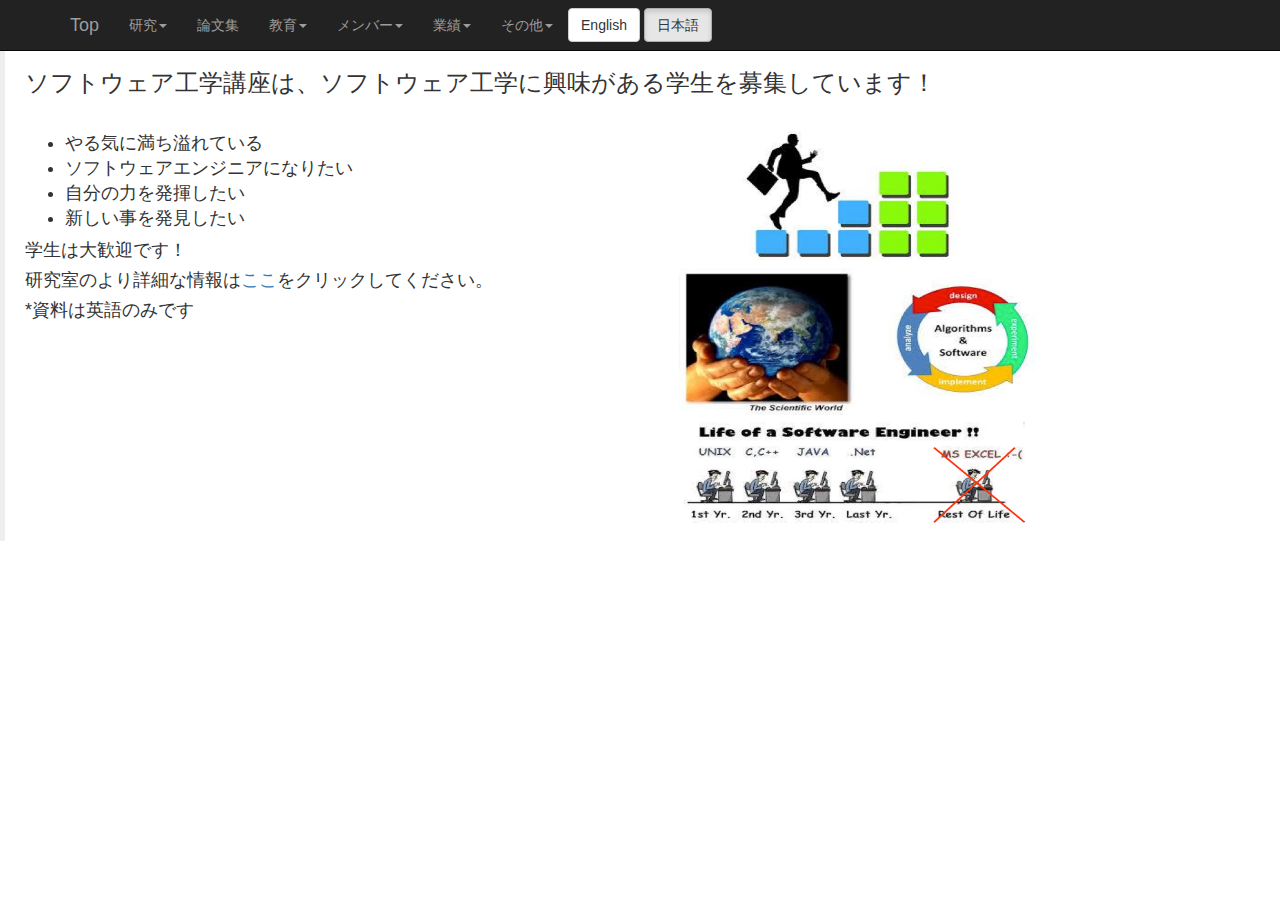
<file: prospective_students/prospective_students.html>
<!DOCTYPE html>
<html lang="en">
  <head>
    <meta charset="utf-8">
    <meta http-equiv="X-UA-Compatible" content="IE=edge">
    <meta name="viewport" content="width=device-width, initial-scale=1">
    <title>Prospective Students</title>
    <link href="../css/bootstrap.min.css" rel="stylesheet">
    <script src="http://ajax.googleapis.com/ajax/libs/jquery/1.11.0/jquery.min.js"></script>
    <script src="../js/lang-switch.js"></script>
    <nav class="navbar navbar-inverse navbar-fixed-top">
      <div class="container">
        <div class="navbar-header">
          <button type="button" class="navbar-toggle collapsed" data-toggle="collapse" data-target="#navbar" aria-expanded="false" aria-controls="navbar">
            <span class="sr-only">Toggle navigation</span>
            <span class="icon-bar"></span>
            <span class="icon-bar"></span>
            <span class="icon-bar"></span>
          </button>
          <a class="navbar-brand" href="../index.html">Top</a>
        </div>
        <div id="navbar" class="navbar-collapse collapse">
          <button id="en" class="btn btn-default navbar-btn" type="button">English</button>
          <button id="jp" class="btn btn-default navbar-btn" type="button">日本語</button>
          <ul class="nav navbar-nav">
            <li class="dropdown">
              <a href="#" class="dropdown-toggle en" data-toggle="dropdown" role="button" aria-expanded="false">Research<span class="caret"></span></a>
              <a href="#" class="dropdown-toggle jp" data-toggle="dropdown" role="button" aria-expanded="false">研究<span class="caret"></span></a>

              <ul class="dropdown-menu" role="menu">
                <li class="en"><a href="../about_us/about_us.html">About us</a></li>
                <li class="en"><a href="../graduation_research_themes/graduation_research_themes.html">Graduation Research Themes</a></li>
                
                <li class="en"><a href="../international_relations/international_relations.html">International Relations</a></li>
                <li class="jp"><a href="../about_us/about_us.html">研究室について</a></li>
                <li class="jp"><a href="../graduation_research_themes/graduation_research_themes.html">卒論テーマ</a></li>
                <li class="jp"><a href="../international_relations/international_relations.html">国際交流</a></li>
              </ul>
            </li>
            <li class="jp"><a href="../publications/publications.html">論文集</a></li>
            <li class="en"><a href="../publications/publications.html">Publication List</a></li>
            <li class="dropdown">
              <a href="#" class="dropdown-toggle en" data-toggle="dropdown" role="button" aria-expanded="false">Education<span class="caret"></span></a>
              <a href="#" class="dropdown-toggle jp" data-toggle="dropdown" role="button" aria-expanded="false">教育<span class="caret"></span></a>
              <ul class="dropdown-menu" role="menu">
                <li class="en"><a href="../it_specialist_program/it_specialist_program.html">IT Specialist Program</a></li>
                <li class="jp"><a href="../it_specialist_program/it_specialist_program.html">ITスペシャリストプログラム</a></li>
              </ul>
            </li>
            <li class="dropdown">
              <a href="#" class="dropdown-toggle en" data-toggle="dropdown" role="button" aria-expanded="false">Members<span class="caret"></span></a>
              <a href="#" class="dropdown-toggle jp" data-toggle="dropdown" role="button" aria-expanded="false">メンバー<span class="caret"></span></a>
              <ul class="dropdown-menu" role="menu">
                 <li class="en"><a href="../members/members.html">Members</a></li>
                 <li class="en"><a href="../prospective_students/prospective_students.html">Prospective Students</a></li>
                <li class="jp"><a href="../members/members.html">メンバー</a></li>
                <li class="jp"><a href="../prospective_students/prospective_students.html">学生募集</a></li>
              </ul>
            </li>
            <li class="dropdown">
              <a href="#" class="dropdown-toggle en" data-toggle="dropdown" role="button" aria-expanded="false">Achievements<span class="caret"></span></a>
              <a href="#" class="dropdown-toggle jp" data-toggle="dropdown" role="button" aria-expanded="false">業績<span class="caret"></span></a>
              <ul class="dropdown-menu" role="menu">
                <li class="en"><a href="../achievements/achievements.html">Achievements</a></li>
                <li class="en"><a href="../conferences_and_workshops/conferences_and_workshops.html">Conferences and Workshops</a></li>
                <li class="jp"><a href="../achievements/achievements.html">業績</a></li> 
                <li class="jp"><a href="../conferences_and_workshops/conferences_and_workshops.html">国際学会</a></li>
              </ul>
            </li>
            <li class="dropdown">
              <a href="#" class="dropdown-toggle en" data-toggle="dropdown" role="button" aria-expanded="false">Others<span class="caret"></span></a>
              <a href="#" class="dropdown-toggle jp" data-toggle="dropdown" role="button" aria-expanded="false">その他<span class="caret"></span></a>
              <ul class="dropdown-menu" role="menu">
                <li class="en"><a href="../gallery/gallery.html">Gallery</a></li>
                <li class="jp"><a href="../gallery/gallery.html">ギャラリー</a></li>
                <li class="en"><a href="../access/access.html">Access</a></li>
                <li class="jp"><a href="../access/access.html">交通アクセス</a></li>
                <li class="en"><a href="../statistics/statistics.html">Statistics</a></li>
                <li class="jp"><a href="../statistics/statistics.html">アクセス統計</a></li>
              </ul>
            </li>
              </ul>
            </li>
          </ul>
        </div><!--/.nav-collapse -->
      </div>
    </nav>
</head>
<body>
  <br><br>
  <blockquote>
    
  <h3 class="en"><p>Software Engineering Lab is looking for students who are interested in Software Engineering for Internet Applications.</p></h3>
  <h3 class="jp"><p>ソフトウェア工学講座は、ソフトウェア工学に興味がある学生を募集しています！</p></h3>
  <br>
    <!--<div class="row">
      <div class="col-xs-3" "col-md-4">
        <img src="Img/prospective_students/1.jpg" class="img-responsive">
      </div>    
      <div class="col-xs-3" "col-md-4">
        <img src="Img/prospective_students/2.jpg" class="img-responsive">
      </div>    
      <div class="col-xs-3" "col-md-4">
        <img src="Img/prospective_students/3.jpg" class="img-responsive">
      </div>    
    </div>-->
    <div class="row">
      <div class="col-md-6">
	<h3 class="en">Who are most welcome</h3>
	<ul class="en">
	  <li>If you are ambitious...</li>
	  <li>If you would like to be a real software engineer..</li>
	  <li>If you prefer to work hard...</li>
	  <li>If you are interested in discovering scientific world...</li>
	</ul>
  <ul class="jp">
    <li>やる気に満ち溢れている</li>
    <li>ソフトウェアエンジニアになりたい</li>
    <li>自分の力を発揮したい</li>
    <li>新しい事を発見したい</li>
  </ul>
	<h3 class="en"><b><p>You are welcome to join Software Enginering Lab!</p></b></h3>
  <h4 class="jp">学生は大歓迎です！</h4>
	<h4 class="en"><p>Click<a href="pdf/ProspectiveStudents.pdf" target="_blank"> here</a> for more details!</p></h4>
  <h4 class="jp"><p>研究室のより詳細な情報は<a href="pdf/ProspectiveStudents.pdf" target="_blank">ここ</a>をクリックしてください。</p></h4>
  <h4 class="jp">*資料は英語のみです</h4>
	</div>
      <div class="col-md-6">
	     <img src="img/1.png" align="left" width="400" height="400">
      </div>
    </div>
    <!--<h3>Who are most welcome</h3>
    <ul>
      <li>If you are ambitious...</li>
      <li>If you would like to be a real software engineer..</li>
      <li>If you prefer to work hard...</li>
      <li>If you are interested in discovering scientific world...</li>
      </ul>
    <h3><b>You are welcome to join Software Enginering Lab!</b></h3>-->

  </blockquote>
  <script src="https://ajax.googleapis.com/ajax/libs/jquery/1.11.2/jquery.min.js"></script>
  <script src="../js/bootstrap.min.js"></script>
</body>
</html>
</file>
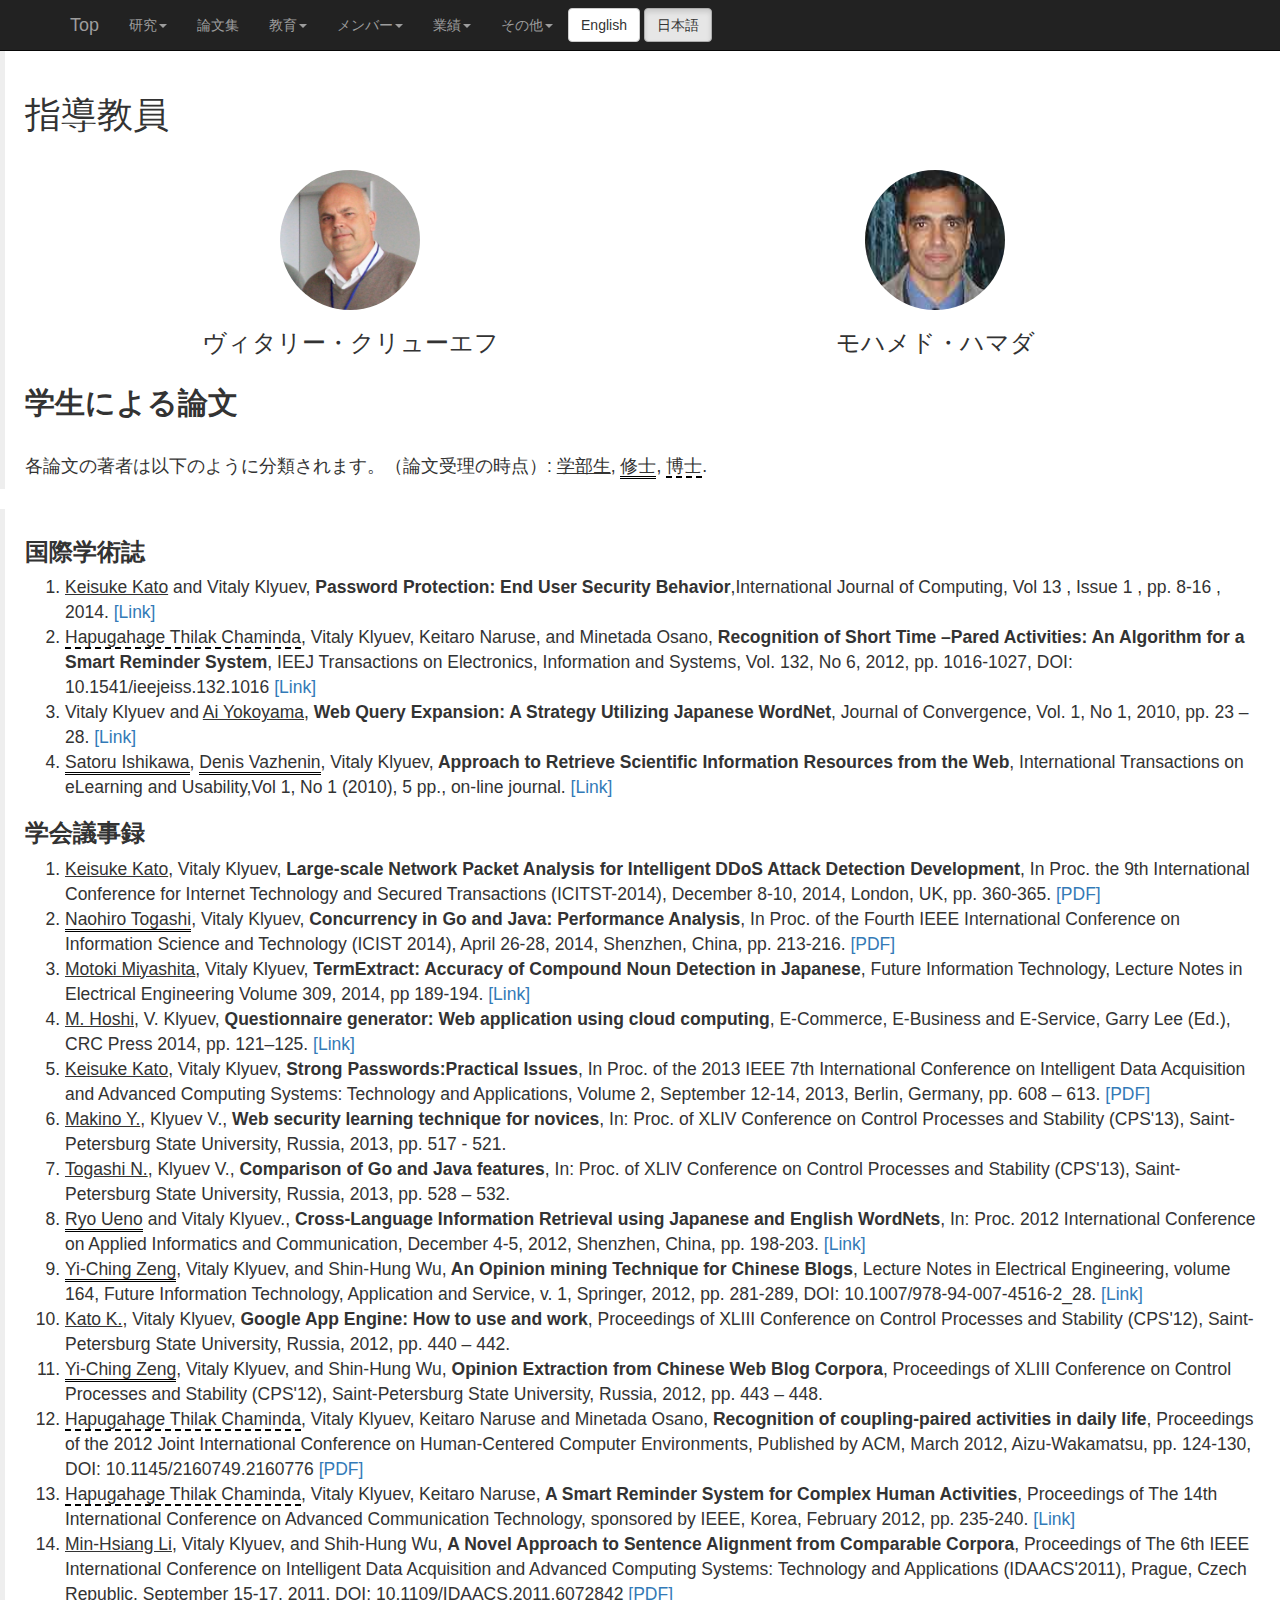
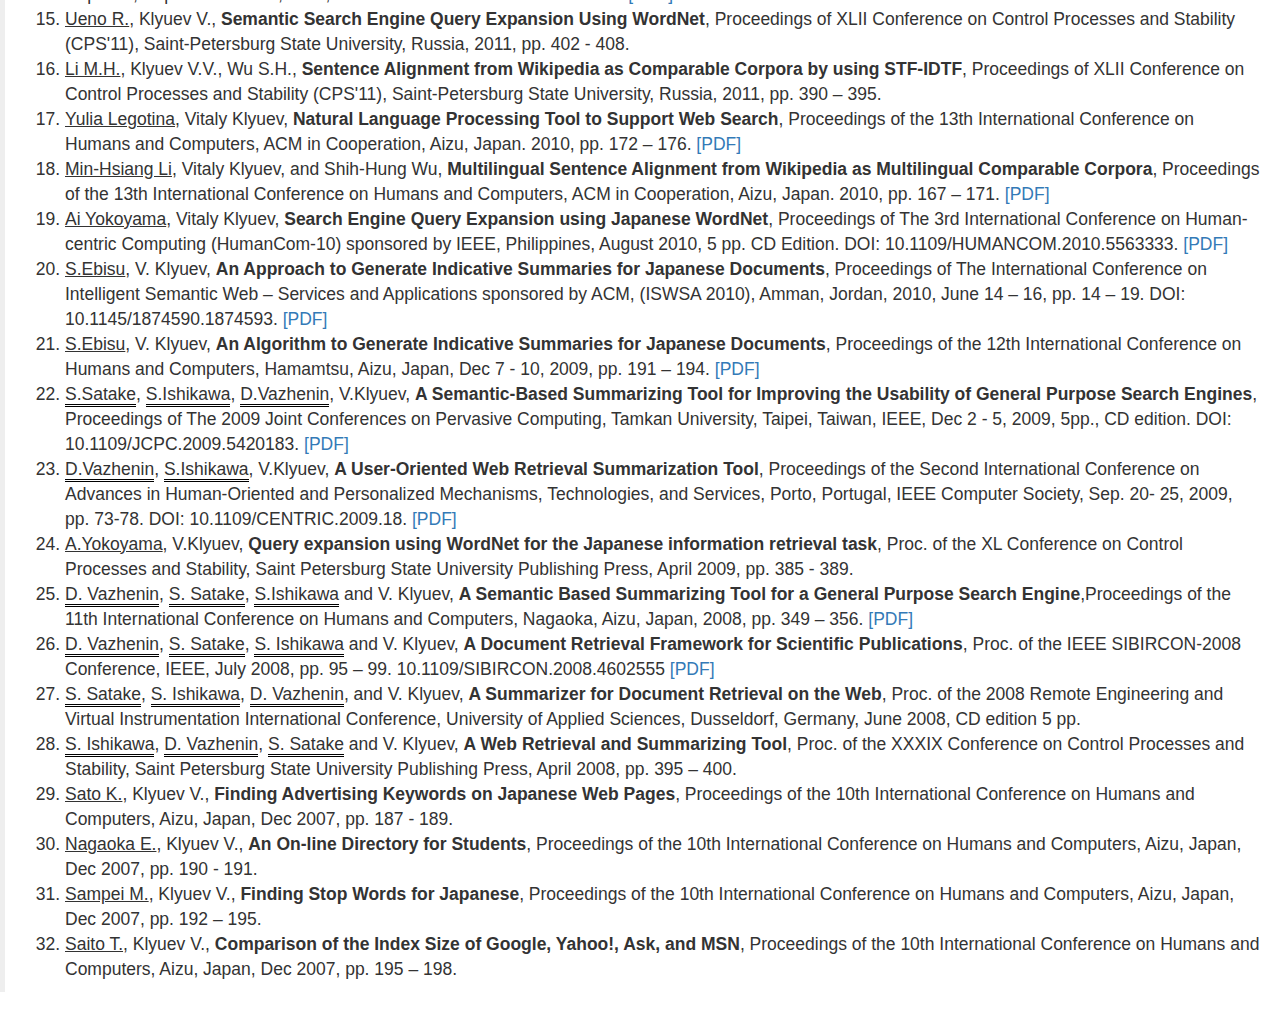
<file: publications/publications.html>
<!DOCTYPE html>
<html lang="en">
  <head>
    <meta charset="utf-8">
    <meta http-equiv="X-UA-Compatible" content="IE=edge">
    <meta name="viewport" content="width=device-width, initial-scale=1">
    <title>Publications</title>
    <link href="../css/bootstrap.min.css" rel="stylesheet">
    <script src="http://ajax.googleapis.com/ajax/libs/jquery/1.11.0/jquery.min.js"></script>
    <script src="../js/lang-switch.js"></script>
    <nav class="navbar navbar-inverse navbar-fixed-top">
      <div class="container">
        <div class="navbar-header">
          <button type="button" class="navbar-toggle collapsed" data-toggle="collapse" data-target="#navbar" aria-expanded="false" aria-controls="navbar">
            <span class="sr-only">Toggle navigation</span>
            <span class="icon-bar"></span>
            <span class="icon-bar"></span>
            <span class="icon-bar"></span>
          </button>
          <a class="navbar-brand" href="../index.html">Top</a>
        </div>
        <div id="navbar" class="navbar-collapse collapse">
          <button id="en" class="btn btn-default navbar-btn" type="button">English</button>
          <button id="jp" class="btn btn-default navbar-btn" type="button">日本語</button>
          <ul class="nav navbar-nav">
            <li class="dropdown">
              <a href="#" class="dropdown-toggle en" data-toggle="dropdown" role="button" aria-expanded="false">Research<span class="caret"></span></a>
              <a href="#" class="dropdown-toggle jp" data-toggle="dropdown" role="button" aria-expanded="false">研究<span class="caret"></span></a>

              <ul class="dropdown-menu" role="menu">
                <li class="en"><a href="../about_us/about_us.html">About us</a></li>
                <li class="en"><a href="../graduation_research_themes/graduation_research_themes.html">Graduation Research Themes</a></li>
                
                <li class="en"><a href="../international_relations/international_relations.html">International Relations</a></li>
                <li class="jp"><a href="../about_us/about_us.html">研究室について</a></li>
                <li class="jp"><a href="../graduation_research_themes/graduation_research_themes.html">卒論テーマ</a></li>
                <li class="jp"><a href="../international_relations/international_relations.html">国際交流</a></li>
              </ul>
            </li>
            <li class="jp"><a href="../publications/publications.html">論文集</a></li>
            <li class="en"><a href="../publications/publications.html">Publication List</a></li>
            <li class="dropdown">
              <a href="#" class="dropdown-toggle en" data-toggle="dropdown" role="button" aria-expanded="false">Education<span class="caret"></span></a>
              <a href="#" class="dropdown-toggle jp" data-toggle="dropdown" role="button" aria-expanded="false">教育<span class="caret"></span></a>
              <ul class="dropdown-menu" role="menu">
                <li class="en"><a href="../it_specialist_program/it_specialist_program.html">IT Specialist Program</a></li>
                <li class="jp"><a href="../it_specialist_program/it_specialist_program.html">ITスペシャリストプログラム</a></li>
              </ul>
            </li>
            <li class="dropdown">
              <a href="#" class="dropdown-toggle en" data-toggle="dropdown" role="button" aria-expanded="false">Members<span class="caret"></span></a>
              <a href="#" class="dropdown-toggle jp" data-toggle="dropdown" role="button" aria-expanded="false">メンバー<span class="caret"></span></a>
              <ul class="dropdown-menu" role="menu">
                 <li class="en"><a href="../members/members.html">Members</a></li>
                 <li class="en"><a href="../prospective_students/prospective_students.html">Prospective Students</a></li>
                <li class="jp"><a href="../members/members.html">メンバー</a></li>
                <li class="jp"><a href="../prospective_students/prospective_students.html">学生募集</a></li>
              </ul>
            </li>
            <li class="dropdown">
              <a href="#" class="dropdown-toggle en" data-toggle="dropdown" role="button" aria-expanded="false">Achievements<span class="caret"></span></a>
              <a href="#" class="dropdown-toggle jp" data-toggle="dropdown" role="button" aria-expanded="false">業績<span class="caret"></span></a>
              <ul class="dropdown-menu" role="menu">
                <li class="en"><a href="../achievements/achievements.html">Achievements</a></li>
                <li class="en"><a href="../conferences_and_workshops/conferences_and_workshops.html">Conferences and Workshops</a></li>
                <li class="jp"><a href="../achievements/achievements.html">業績</a></li> 
                <li class="jp"><a href="../conferences_and_workshops/conferences_and_workshops.html">国際学会</a></li>
              </ul>
            </li>
            <li class="dropdown">
              <a href="#" class="dropdown-toggle en" data-toggle="dropdown" role="button" aria-expanded="false">Others<span class="caret"></span></a>
              <a href="#" class="dropdown-toggle jp" data-toggle="dropdown" role="button" aria-expanded="false">その他<span class="caret"></span></a>
              <ul class="dropdown-menu" role="menu">
                <li class="en"><a href="../gallery/gallery.html">Gallery</a></li>
                <li class="jp"><a href="../gallery/gallery.html">ギャラリー</a></li>
                <li class="en"><a href="../access/access.html">Access</a></li>
                <li class="jp"><a href="../access/access.html">交通アクセス</a></li>
                <li class="en"><a href="../statistics/statistics.html">Statistics</a></li>
                <li class="jp"><a href="../statistics/statistics.html">アクセス統計</a></li>
              </ul>
            </li>
              </ul>
            </li>
          </ul>
        </div><!--/.nav-collapse -->
      </div>
    </nav>
  </head>
  <body>
    <br><br>
    <blockquote>
      <h1 class="en">Professors</h1><br>
      <h1 class="jp">指導教員</h1><br>
      <div class="container marketing">
        <!-- Three columns of text below the carousel -->
        <div class="row">
          <div class="col-md-6" align="center">
            <a href="http://www.u-aizu.ac.jp/e-intro/e-faculty/e-undergraduate/e-undergraduate3/e-vkluev.html" target="_blank_"><img class="img-circle" src="img/vkluev.jpg" alt="Generic placeholder image" style="width: 140px; height: 140px;"></a>
            <h3 class="en">Prof. Vitaly Klyuev</h3>
            <h3 class="jp">ヴィタリー・クリューエフ</h3>
          </div>
        <div class="col-md-6" align="center">
          <a href="http://www.u-aizu.ac.jp/e-intro/e-faculty/e-undergraduate/e-undergraduate3/e-hamada.html" target="_blank_"><img class="img-circle" src="img/hamada.jpg" alt="Generic placeholder image" style="width: 140px; height: 140px;"></a>
          <h3 class="en">Prof. Mohamed Hamada</h3>
          <h3 class="jp">モハメド・ハマダ</h3>
          </div><!-- /.col-lg-4 -->
        </div>
      </div>
      <h2 class="en"><b>Publications by students</b></h2>
      <h2 class="jp"><b>学生による論文</b></h2>
      <br>
      <p class="en">Student names are marked as follows: <u>undergraduate</u>, <span style="border-bottom: double black;">master</span>, and <span style="border-bottom: 2px dashed black;">PhD</span>.
      <p class="jp">各論文の著者は以下のように分類されます。（論文受理の時点）: <u>学部生</u>, <span style="border-bottom: double black;">修士</span>, <span style="border-bottom: 2px dashed black;">博士</span>.
    </blockquote>
    <blockquote>
      <h3 class="en"><b>Journals</b></h3>
      <h3 class="jp"><b>国際学術誌</b></h3>
      <ol>
    	<li><u>Keisuke Kato</u> and Vitaly Klyuev, <b>Password Protection: End User Security Behavior</b>,International Journal of Computing, Vol 13 , Issue 1 , pp. 8-16 , 2014. <a href="http://computingonline.net/index.php/computing/issue/view/74" target="_blank">[Link]</a></li>
    	<li><span style="border-bottom: 2px dashed black;">Hapugahage Thilak Chaminda</span>, Vitaly Klyuev, Keitaro Naruse, and Minetada Osano, <b>Recognition of Short Time –Pared Activities: An Algorithm for a Smart Reminder System</b>, IEEJ Transactions on Electronics, Information and Systems, Vol. 132, No 6, 2012, pp. 1016-1027, DOI: 10.1541/ieejeiss.132.1016 <a href="http://ci.nii.ac.jp/naid/10030606683" target="_blank">[Link]</a></li>
    	<li>Vitaly Klyuev and <u>Ai Yokoyama</u>,<b> Web Query Expansion: A Strategy Utilizing Japanese WordNet</b>, Journal of Convergence, Vol. 1, No 1, 2010, pp. 23 – 28. <a href="http://www.ftrai.org/joc/vol1no1/Paper04-JoC_SectionA_107.pdf" target="_blank">[Link]</a></li>
    	<li><span style="border-bottom: double black;">Satoru Ishikawa</span>, <span style="border-bottom: double black;" target="_blank">Denis Vazhenin</span>, Vitaly Klyuev,<b> Approach to Retrieve Scientific Information Resources from the Web</b>, International Transactions on eLearning and Usability,Vol 1, No 1 (2010), 5 pp., on-line journal. <a href="http://clrweb.u-aizu.ac.jp/ojs2/index.php/itelu/issue/current"target="_blank">[Link]</a></li>
      </ol>

      <h3 class="en"><b>Conference proceedings</b></h3>
      <h3 class="jp"><b>学会議事録</b></h3>
      <ol>
	<li><u>Keisuke Kato</u>, Vitaly Klyuev,<b> Large-scale Network Packet Analysis for Intelligent DDoS Attack Detection Development</b>, In Proc. the 9th International Conference for Internet Technology and Secured Transactions (ICITST-2014), December 8-10, 2014, London, UK, pp. 360-365. <a target="_blank"href="http://dx.doi.org/10.1109/ICITST.2014.7038838" target="_blank">[PDF]</a></li>
	
	<li><span style="border-bottom: double black;">Naohiro Togashi</span>, Vitaly Klyuev, <b>Concurrency in Go and Java: Performance Analysis</b>, In Proc. of the Fourth IEEE International Conference on Information Science and Technology (ICIST 2014), April 26-28, 2014, Shenzhen, China, pp. 213-216. <a target="_blank" href="http://dx.doi.org/10.1109/ICIST.2014.6920368">[PDF]</a></li>

	<li><u>Motoki Miyashita</u>, Vitaly Klyuev, <b>TermExtract: Accuracy of Compound Noun Detection in Japanese</b>, Future Information Technology, Lecture Notes in Electrical Engineering Volume 309, 2014, pp 189-194. <a href="http://link.springer.com/chapter/10.1007%2F978-3-642-55038-6_29" target="_blank">[Link]</a>

	<li><u>M. Hoshi</u>, V. Klyuev, <b>Questionnaire generator: Web application using cloud computing</b>, E-Commerce, E-Business and E-Service, Garry Lee (Ed.), CRC Press 2014, pp. 121–125. <a href="http://www.crcnetbase.com/doi/abs/10.1201/b17084-24" target="_blank">[Link]</a>

	<li><u>Keisuke Kato</u>, Vitaly Klyuev, <b>Strong Passwords:Practical Issues</b>, In Proc. of the 2013 IEEE 7th International Conference on Intelligent Data Acquisition and Advanced Computing Systems: Technology and Applications, Volume 2, September 12-14, 2013, Berlin, Germany, pp. 608 – 613. <a target="_blank"href="http://dx.doi.org/10.1109/IDAACS.2013.6662997" target="_blank">[PDF]</a></li>
	
	<li><u>Makino Y.</u>, Klyuev V., <b>Web security learning technique for novices</b>, In:  Proc. of XLIV Conference on Control Processes and Stability (CPS'13), Saint-Petersburg State University, Russia, 2013, pp. 517 - 521. <br></li>
	
	<li><u>Togashi N.</u>, Klyuev V., <b>Comparison of Go and Java features</b>, In:  Proc. of XLIV Conference on Control Processes and Stability (CPS'13), Saint-Petersburg State University, Russia, 2013, pp. 528 – 532.<br></li>

	<li><span style="border-bottom: double black;">Ryo Ueno</span> and Vitaly Klyuev., <b>Cross-Language Information Retrieval using Japanese and English WordNets</b>, In: Proc. 2012 International Conference on Applied Informatics and  Communication, December 4-5, 2012, Shenzhen, China, pp.  198-203. <a href="http://168.160.200.188:805/ShowDetail.aspx?d=1019&id=HYCIC201406180000003029&m=" target="_blank">[Link]</a></li>

	<li><span style="border-bottom: double black;">Yi-Ching Zeng</span>, Vitaly Klyuev, and Shin-Hung Wu,<b> An Opinion mining Technique for Chinese Blogs</b>, Lecture Notes in Electrical Engineering, volume 164, Future Information Technology, Application and Service, v. 1, Springer, 2012, pp. 281-289, DOI: 10.1007/978-94-007-4516-2_28. <a href="http://dx.doi.org/10.1007/978-94-007-4516-2_28" target="_blank">[Link]</a></li>

	<li><u>Kato K.</u>, Vitaly Klyuev,<b> Google App Engine: How to use and work</b>, Proceedings of XLIII Conference on Control Processes and Stability (CPS'12), Saint-Petersburg State University, Russia, 2012, pp. 440 – 442.<br></li>

	<li><span style="border-bottom: double black;">Yi-Ching Zeng</span>, Vitaly Klyuev, and Shin-Hung Wu, <b>Opinion Extraction from Chinese Web Blog Corpora</b>, Proceedings of XLIII Conference on Control Processes and Stability (CPS'12), Saint-Petersburg State University, Russia, 2012, pp. 443 – 448.<br></li>

	<li><span style="border-bottom: 2px dashed black;">Hapugahage Thilak Chaminda</span>, Vitaly Klyuev, Keitaro Naruse and Minetada Osano, <b>Recognition of coupling-paired activities in daily life</b>, Proceedings of the 2012 Joint International Conference on Human-Centered Computer Environments, Published by ACM, March 2012, Aizu-Wakamatsu, pp. 124-130, DOI: 10.1145/2160749.2160776 <a target="_blank"href="http://dx.doi.org/10.1145/2160749.2160776">[PDF]</a></li>

	<li><span style="border-bottom: 2px dashed black;">Hapugahage Thilak Chaminda</span>, Vitaly Klyuev, Keitaro Naruse,<b> A Smart Reminder System for Complex Human Activities</b>, Proceedings of  The 14th International Conference on Advanced Communication Technology, sponsored by IEEE, Korea, February 2012, pp. 235-240. <a target="_blank" href="http://ieeexplore.ieee.org/xpl/articleDetails.jsp?arnumber=6174656">[Link]</a></li>

	<li><u>Min-Hsiang Li</u>, Vitaly Klyuev, and Shih-Hung Wu, <b>A Novel Approach to Sentence Alignment from Comparable Corpora</b>, Proceedings of The 6th IEEE International Conference on Intelligent Data Acquisition and Advanced Computing Systems: Technology and Applications (IDAACS'2011), Prague, Czech Republic, September 15-17, 2011, DOI: 10.1109/IDAACS.2011.6072842 <a href="http://dx.doi.org/10.1109/IDAACS.2011.6072842" target="_blank">[PDF]</a></li>

	<li><u>Ueno R.</u>, Klyuev V., <b>Semantic Search Engine Query Expansion Using WordNet</b>, Proceedings of XLII Conference on Control Processes and Stability (CPS'11), Saint-Petersburg State University, Russia, 2011, pp. 402  - 408. <br></li>

	<li><u>Li M.H.</u>, Klyuev V.V., Wu S.H., <b>Sentence Alignment from Wikipedia as Comparable Corpora by using STF-IDTF</b>, Proceedings of XLII Conference on Control Processes and Stability (CPS'11), Saint-Petersburg State University, Russia, 2011, pp. 390 – 395.</li>

	<li><u>Yulia Legotina</u>, Vitaly Klyuev, <b>Natural Language Processing Tool to Support Web Search</b>, Proceedings of the 13th  International Conference on Humans and Computers, ACM in Cooperation, Aizu, Japan. 2010, pp. 172 – 176. <a href="http://dl.acm.org/citation.cfm?id=1994486&coll=DL&dl=GUIDE&CFID=39480033&CFTOKEN=59661471">[PDF]</a></li>

	<li><u>Min-Hsiang Li</u>, Vitaly Klyuev, and Shih-Hung Wu, <b>Multilingual Sentence Alignment from Wikipedia as Multilingual Comparable Corpora</b>, Proceedings of the 13th  International Conference on Humans and Computers, ACM in Cooperation, Aizu, Japan. 2010, pp. 167 – 171. <a href="http://dl.acm.org/citation.cfm?id=1994486&coll=DL&dl=GUIDE&CFID=39480033&CFTOKEN=59661471">[PDF]</a></li>

	<li><u>Ai Yokoyama</u>, Vitaly Klyuev, <b>Search Engine Query Expansion using Japanese WordNet</b>, Proceedings of The 3rd International Conference on Human-centric Computing (HumanCom-10) sponsored by IEEE, Philippines, August 2010, 5 pp. CD Edition. DOI:  10.1109/HUMANCOM.2010.5563333. <a href="http://dx.doi.org/10.1109/HUMANCOM.2010.5563333">[PDF]</a></li>

	<li><u>S.Ebisu</u>, V. Klyuev, <b>An Approach to Generate Indicative Summaries for Japanese Documents</b>, Proceedings of The International Conference on Intelligent Semantic Web – Services and Applications sponsored by ACM, (ISWSA 2010), Amman, Jordan, 2010, June 14 – 16, pp. 14 – 19. DOI: 10.1145/1874590.1874593. <a target="_blank"href="http://dx.doi.org/10.1145/1874590.1874593">[PDF]</a></li>

	<li><u>S.Ebisu</u>, V. Klyuev, <b>An Algorithm to Generate Indicative Summaries for Japanese Documents</b>, Proceedings of the 12th  International Conference on Humans and Computers, Hamamtsu, Aizu, Japan, Dec 7 - 10, 2009, pp. 191 – 194. <a href="http://dl.acm.org/citation.cfm?id=1874593" target="_blank">[PDF]</a></li>

	<li><span style="border-bottom: double black;">S.Satake</span>, <span style="border-bottom: double black;">S.Ishikawa</span>, <span style="border-bottom: double black;">D.Vazhenin</span>, V.Klyuev, <b>A Semantic-Based Summarizing Tool for Improving the Usability of General Purpose Search Engines</b>, Proceedings of The 2009 Joint Conferences on Pervasive Computing, Tamkan University, Taipei, Taiwan, IEEE, Dec 2 - 5, 2009, 5pp., CD edition.  DOI:  10.1109/JCPC.2009.5420183. <a href="http://dx.doi.org/10.1109/JCPC.2009.5420183" target="_blank">[PDF]</a></li>

	<li><span style="border-bottom: double black;">D.Vazhenin</span>, <span style="border-bottom: double black;">S.Ishikawa</span>, V.Klyuev, <b>A User-Oriented Web Retrieval Summarization Tool</b>, Proceedings of the Second International Conference on Advances in Human-Oriented and Personalized Mechanisms, Technologies, and Services, Porto, Portugal, IEEE Computer Society, Sep. 20- 25, 2009, pp. 73-78. DOI: 10.1109/CENTRIC.2009.18. <a href="http://dx.doi.org/10.1109/CENTRIC.2009.18" target="_blank">[PDF]</a></li>

	<li><u>A.Yokoyama</u>, V.Klyuev, <b>Query expansion using WordNet for the Japanese information retrieval task</b>, Proc. of the XL Conference on Control Processes and Stability, Saint Petersburg State University Publishing Press, April 2009, pp. 385 -  389. <br></li>

	<!--<li>, pp. 125 – 130. DOI: 10.1109/FCST.2008.12</li>  必要なものかどうかわからないので、コメントアウトしています -->

	<li><span style="border-bottom: double black;">D. Vazhenin</span>, <span style="border-bottom: double black;">S. Satake</span>, <span style="border-bottom: double black;">S.Ishikawa</span> and V. Klyuev, <b>A Semantic Based Summarizing Tool for a General Purpose Search Engine</b>,Proceedings of the 11th  International Conference on Humans and Computers, Nagaoka, Aizu, Japan, 2008, pp. 349 – 356. <a href="http://dx.doi.org/10.1109/JCPC.2009.5420183" target="_blank">[PDF]</a></li>

	<li><span style="border-bottom: double black;">D. Vazhenin</span>, <span style="border-bottom: double black;">S. Satake</span>, <span style="border-bottom: double black;">S. Ishikawa</span> and V. Klyuev, <b>A Document Retrieval Framework for Scientific Publications</b>, Proc. of the IEEE SIBIRCON-2008 Conference,  IEEE, July 2008, pp. 95 – 99. 10.1109/SIBIRCON.2008.4602555 <a href="http://dx.doi.org/10.1109/SIBIRCON.2008.4602555" target="_blank">[PDF]</a></li>

	<li><span style="border-bottom: double black;">S. Satake</span>, <span style="border-bottom: double black;">S. Ishikawa</span>, <span style="border-bottom: double black;">D. Vazhenin</span>, and V. Klyuev, <b>A Summarizer for Document Retrieval on the Web</b>, Proc. of the 2008 Remote Engineering and Virtual Instrumentation International Conference, University of Applied Sciences, Dusseldorf, Germany, June 2008, CD edition 5 pp. </li>
	
	<li><span style="border-bottom: double black;">S. Ishikawa</span>, <span style="border-bottom: double black;">D. Vazhenin</span>, <span style="border-bottom: double black;">S. Satake</span> and V. Klyuev, <b>A Web Retrieval and Summarizing Tool</b>, Proc. of the XXXIX Conference on Control Processes and Stability, Saint Petersburg State University Publishing Press, April 2008, pp. 395 – 400. </li>

	<li><u>Sato K.</u>, Klyuev V., <b>Finding Advertising Keywords on Japanese Web Pages</b>, Proceedings of the 10th  International Conference on Humans and Computers,  Aizu, Japan, Dec 2007, pp. 187 -  189. </li>

	<li><u>Nagaoka E.</u>, Klyuev V., <b>An On-line Directory for Students</b>, Proceedings of the 10th  International Conference on Humans and Computers,  Aizu, Japan, Dec 2007, pp. 190 -  191. </li>

	<li><u>Sampei M.</u>, Klyuev V., <b>Finding Stop Words for Japanese</b>, Proceedings of the 10th  International Conference on Humans and Computers, Aizu, Japan, Dec 2007, pp. 192 – 195.</li>

	<li><u>Saito T.</u>, Klyuev V., <b>Comparison of the Index Size of Google, Yahoo!, Ask, and MSN</b>, Proceedings of the 10th  International Conference on Humans and Computers,  Aizu, Japan, Dec 2007, pp. 195 – 198.</li>
      </ol>
    </blockquote>


    <script src="https://ajax.googleapis.com/ajax/libs/jquery/1.11.2/jquery.min.js"></script>
    <script src="../js/bootstrap.min.js"></script>
  </body>
</html>
</file>
<file: css/style.css>
@media screen and (min-width: 769px){
 img{
  max-width: 100%;
  height: auto;
  width: auto;　
 }
 #container{
 width:100%;
 }
}
</file>
<file: css/tablet.css>
@media screen and (min-width: 481px) and (max-width: 768px){
img{
max-width: 100%;
height: auto;
width: auto;　
}
#container{
width:100%;
}
}
</file>
<file: css/smart.css>
@media screen and (max-width:480px){
    img{
	max-width: 100%;
	height: auto;
	width: auto;　
    }
    #container{
	width:100%;
    }
}
</file>
